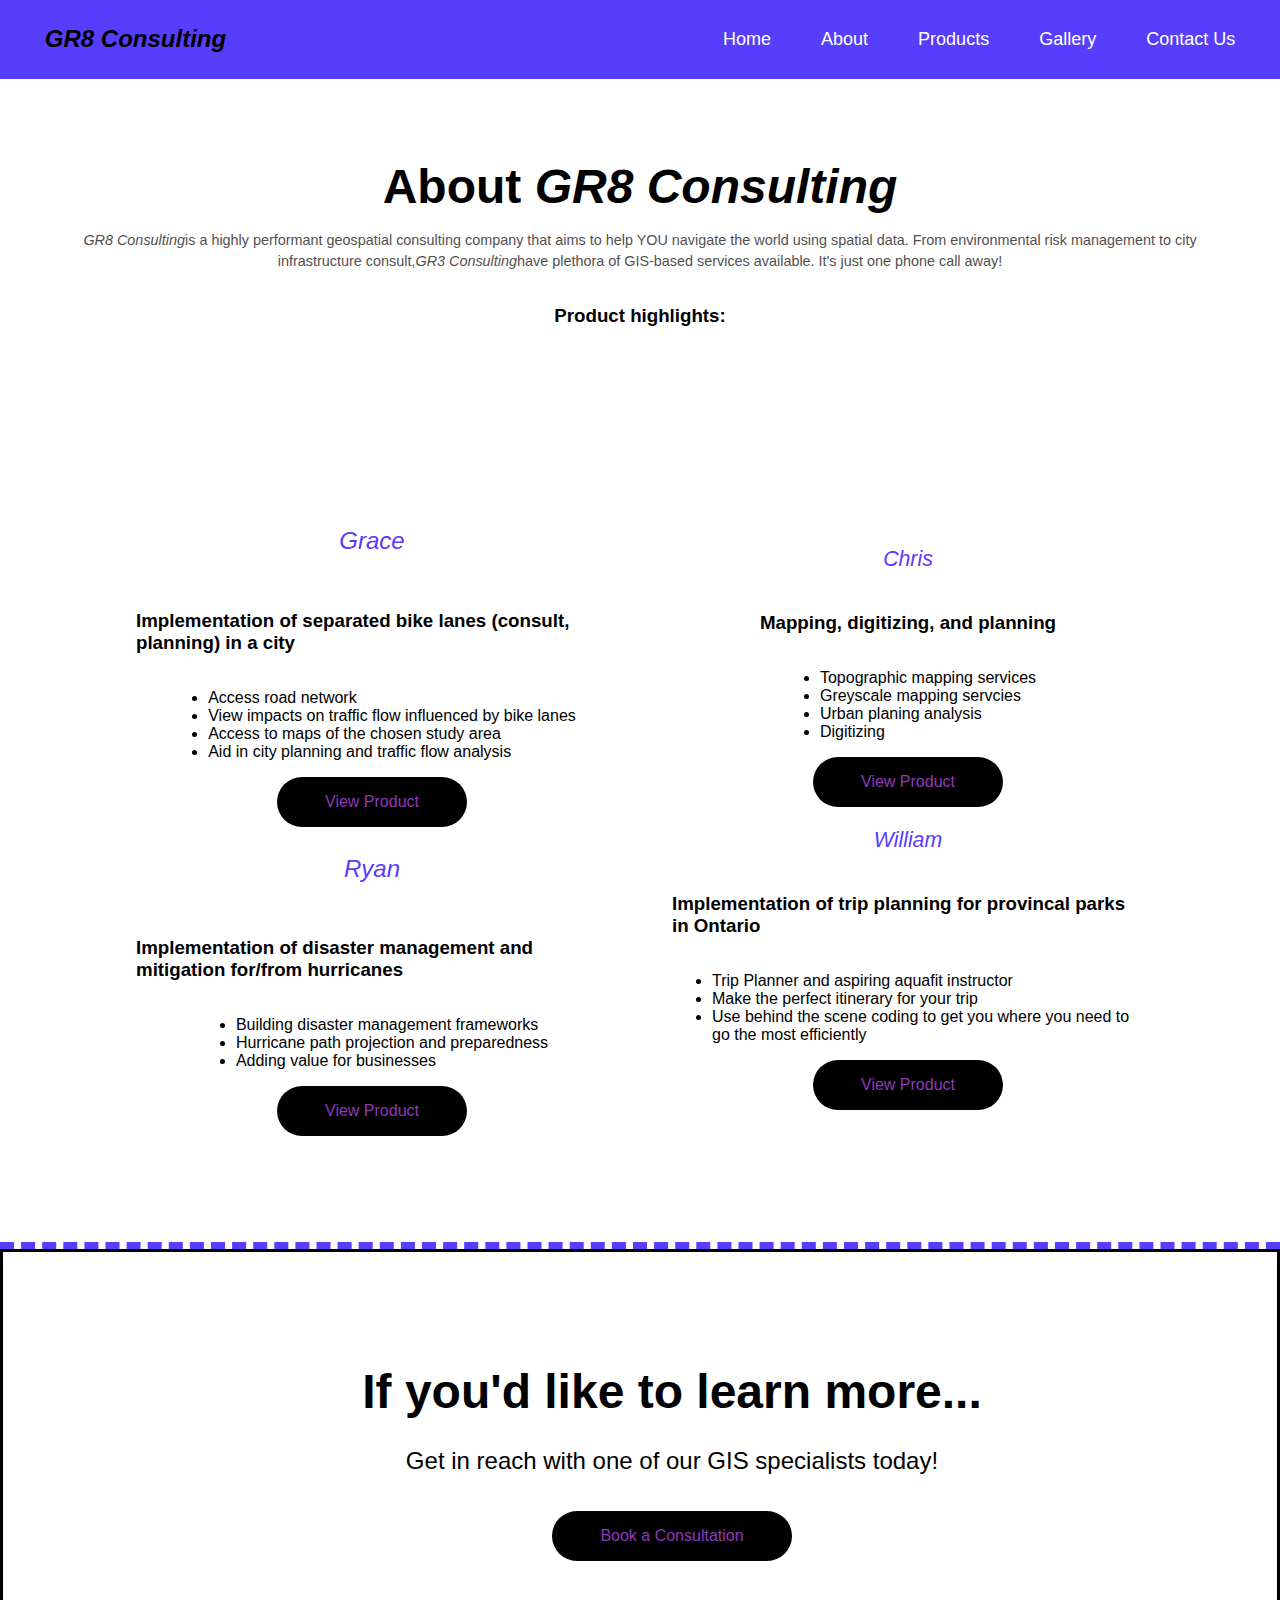
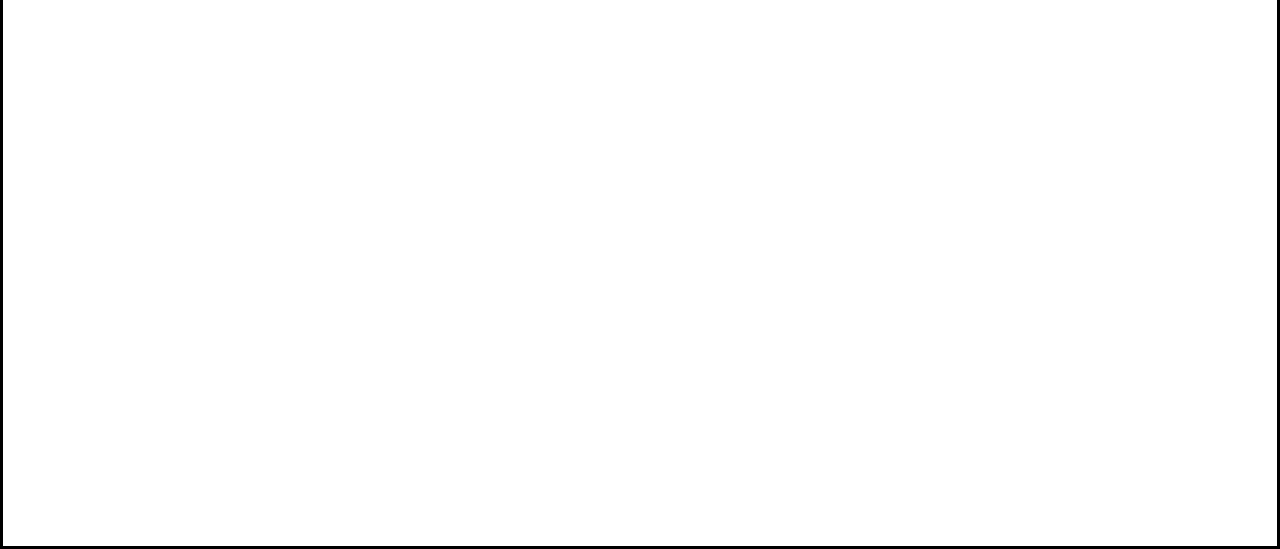
<file: aboutus.html>
<!DOCTYPE html>
<html lang="en">
<head>
    <meta name="viewport" content="width=device-width, initial-scale=1.0">
    <title> About Us</title>
    <link rel="stylesheet" href="styles.css">
</head>

<body>

     <!-- Navigation Start. Keep this consistent throughout the pages-->
     <nav class="navbar">
        <div class="logo">GR8 Consulting</div>
        <div class="nav-links">
            <input type="checkbox" id="checkbox_toggle" >
            <label for="checkbox_toggle" class="hamburger">&#9776;</label>  
        <div class="menu">
                <div class="list1"><a href="index.html">Home</a></div>
                <div class="list1"><a href="aboutus.html">About</a></div>     
                <div class="services list1">
                    <a href="#">Products</a>
                    <!-- DROPDOWN MENU -->
                    <ul class="dropdown-content">
                        <li class="list2"><a href="ChrisProduct.html">Chris</a></li>
                        <li class="list2"><a href="bikeinfrastructure.html">Grace</a></li>
                        <li class="list2"><a href="WillProduct.html">William</a></li>
                        <li class="list2"><a href="hurricanemanagement.html">Ryan</a></li>
                    </ul>
                </div>
                <div class="list1"><a href="gallery.html">Gallery</a></div>
                <div class="list1"><a href="contact.html">Contact Us</a></div>
            </div>
        </div>
      </nav>
    <!-- Navigation End. Keep this consistent throughout the pages-->

    <section class="background1">
        <div class="center">
            <h1>About <i>GR8 Consulting</i></h1>
            <p id="PLayout2">
              <i>GR8 Consulting</i>is a highly performant geospatial consulting company that aims to help YOU navigate the world using spatial data. From environmental risk management to city infrastructure consult,<i>GR3 Consulting</i>have plethora of GIS-based services available. It's just one phone call away!</p>
            <h3>Product highlights:</h3>
        </div>
        <div class="containerindex">
        <div class="column-left centergeneral">
            <p class="nameid">Grace</p>
            <h3>Implementation of separated bike lanes (consult, planning) in a city</h3>
            <ul>
                <li>Access road network</li>
                <li>View impacts on traffic flow influenced by bike lanes</li>
                <li>Access to maps of the chosen study area</li>
                <li>Aid in city planning and traffic flow analysis</li>
            </ul>
            <button onclick = "GButton()"> View Product </button>
            <p class="nameid">Ryan</p>
            <h3>Implementation of disaster management and mitigation for/from hurricanes</h3>
            <ul>
                <li>Building disaster management frameworks</li>
                <li>Hurricane path projection and preparedness</li>
                <li>Adding value for businesses</li>
            </ul>
            <button onclick="RButton()">View Product</button>
        </div>
        <div class="column-right centergeneral">
            <p class="nameid">Chris</p>
            <h3>Mapping, digitizing, and planning</h3>
            <ul>
                <li>Topographic mapping services</li>
                <li>Greyscale mapping servcies</li>
                <li>Urban planing analysis</li>
                <li>Digitizing</li>
            </ul>
            <button onclick="CButton()">View Product</button>
            <p class="nameid">William</p>
            <h3>Implementation of trip planning for provincal parks in Ontario</h3>
            <ul>
                <li>Trip Planner and aspiring aquafit instructor</li>
                <li>Make the perfect itinerary for your trip</li>
                <li>Use behind the scene coding to get you where you need to go the most efficiently</li>
            </ul>
            <button onclick="WButton()">View Product</button>
        </div>
        </div>
    </section>

     <!-- Concluding remarks and button to contact us page-->   
     <section class="background2">
        <div class="container2">
            <div class="center">
                <h1>If you'd like to learn more...</h1>
                <p>Get in reach with one of our GIS specialists today!</p>
                <button onclick="myButton()">Book a Consultation</button>
            </div>
            <!--Back to Top Button-->
            <div>
                <button onclick="topFunction()" id="myBtn" title="Go to top">Top</button>
            </div>
        </div>
      </section>
    <script src="Script.js"></script> <!-- Call in script.js for button and other functions-->
    <script>
        // Get the button:
        let mybutton = document.getElementById("myBtn");
        
        // When the user scrolls down 20px from the top of the document, show the button
        window.onscroll = function() {scrollFunction()};
        
    </script>
    </body>
  </html>
</file>
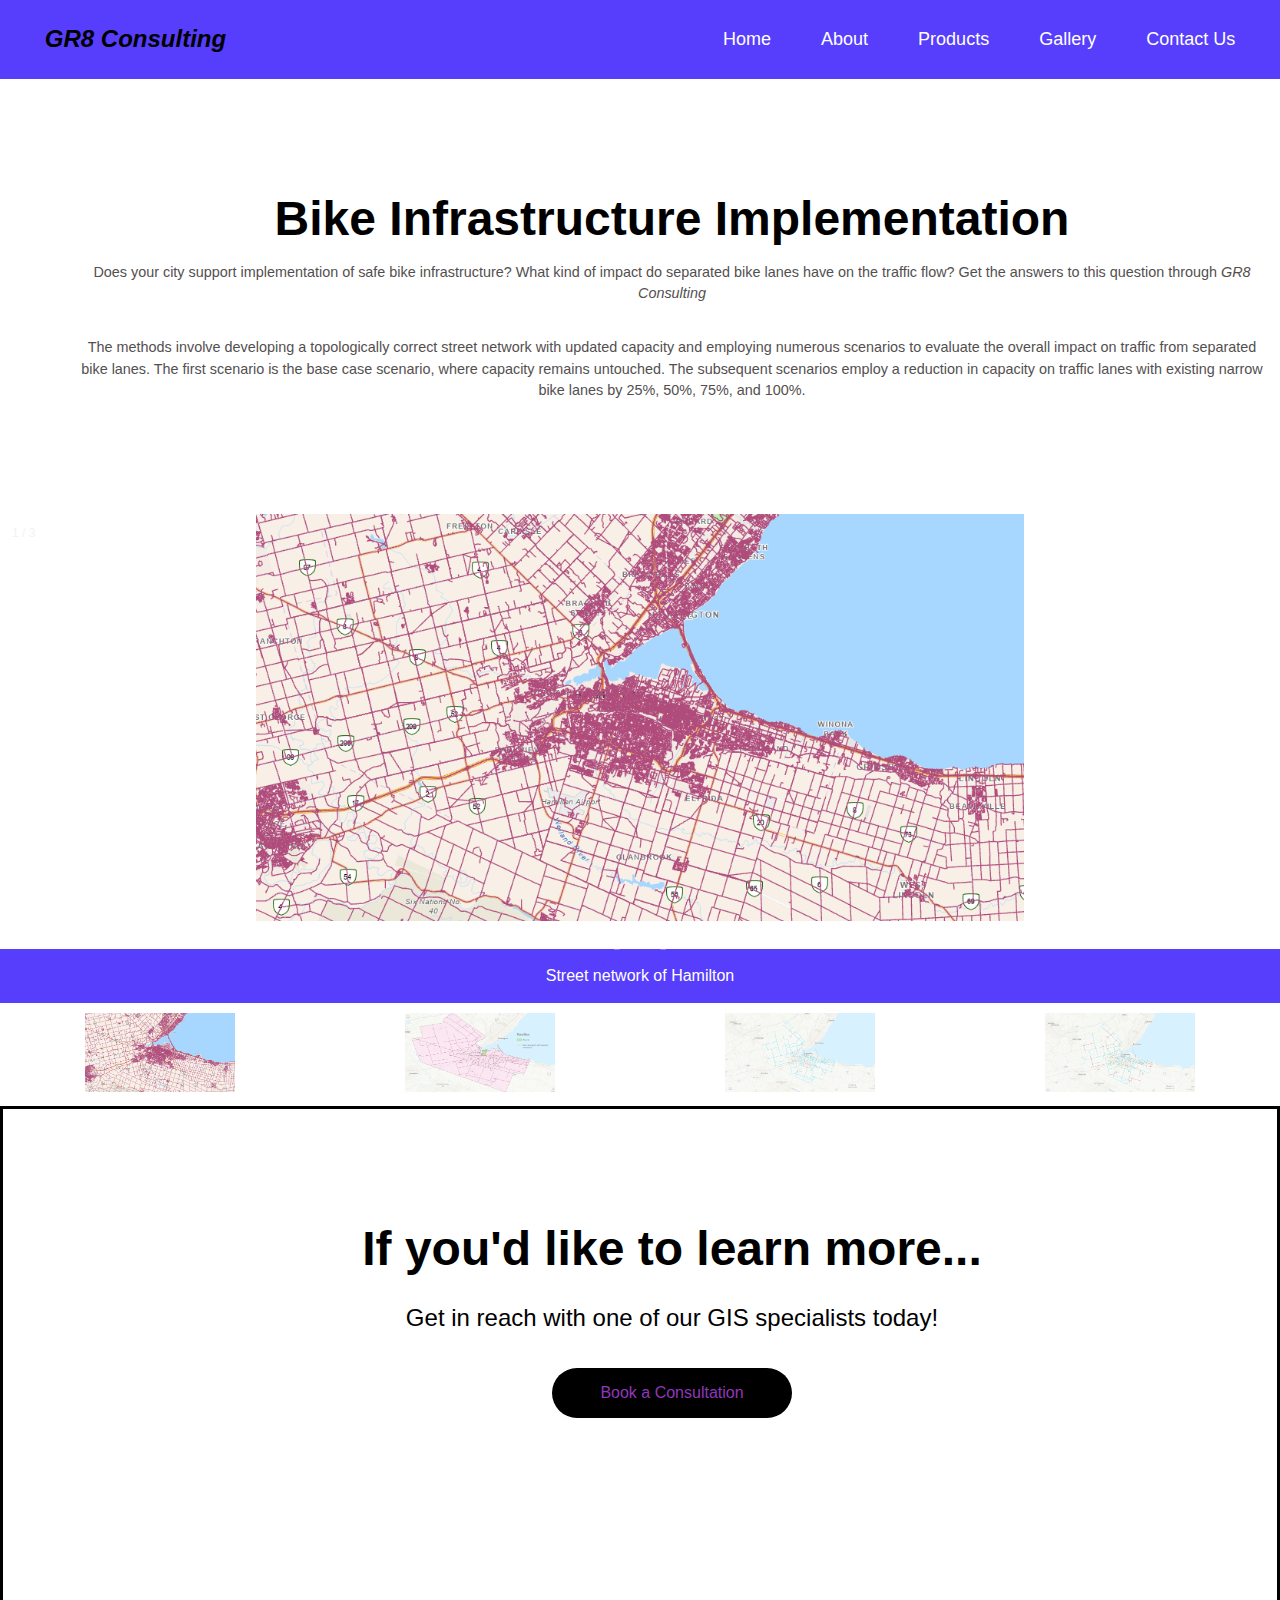
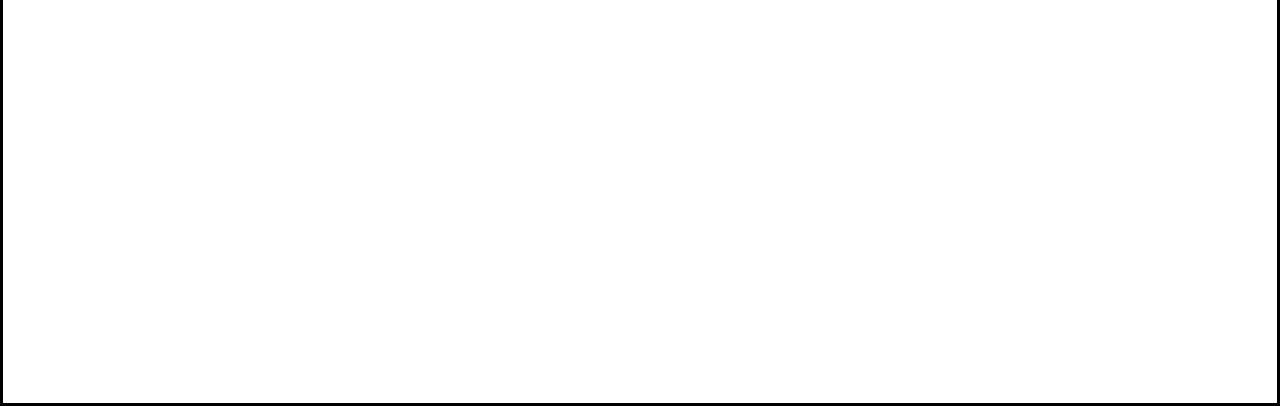
<file: bikeinfrastructure.html>
<!DOCTYPE html>
<html lang="en">
    <head>
        <meta charset="UTF-8" >
        <meta name="viewport" content="width=device-width, initial-scale=1.0" >
        <title>Bike Infrastructure</title>
        <link rel="stylesheet" href="styles.css" >
    </head>
    

    <body>

    <!-- Navigation Start. Keep this consistent throughout the pages-->
    <nav class="navbar">
      <div class="logo">GR8 Consulting</div>
          <div class="nav-links">
              <input type="checkbox" id="checkbox_toggle" >
              <label for="checkbox_toggle" class="hamburger">&#9776;</label>  
              <div class="menu">
              <div class="list1"><a href="index.html">Home</a></div>
              <div class="list1"><a href="aboutus.html">About</a></div>     
              <div class="services list1">
              <a href="#">Products</a>
              <!-- DROPDOWN MENU -->
              <ul class="dropdown-content">
                  <li class="list2"><a href="ChrisProduct.html">Chris</a></li>
                  <li class="list2"><a href="bikeinfrastructure.html">Grace</a></li>
                  <li class="list2"><a href="WillProduct.html">William</a></li>
                  <li class="list2"><a href="hurricanemanagement.html">Ryan</a></li>
              </ul>
              </div>
              <div class="list1"><a href="gallery.html">Gallery</a></div>
              <div class="list1"><a href="contact.html">Contact Us</a></div>
          </div>    
      </div>
    </nav>
  <!-- Navigation End. Keep this consistent throughout the pages-->

    <section class="background1">
          <div class="container2">
            <div class="center">
              <h1> Bike Infrastructure Implementation</h1>
              <p id="PLayout3">
                Does your city support implementation of safe bike infrastructure? What kind of impact do separated bike lanes have on the traffic flow? Get the answers to this question through <i> GR8 Consulting</i> </p>
     
              <p id="PLayout2">
                The methods involve developing a topologically correct street network with updated capacity and employing numerous scenarios to evaluate the overall impact on traffic from separated bike lanes. The first scenario is the base case scenario, where capacity remains untouched. The subsequent scenarios employ a reduction in capacity on traffic lanes with existing narrow bike lanes by 25%, 50%, 75%, and 100%.
              </p>
            </div>
          </div>
    </section>
        
      <!-- Slideshow-->

    <!-- Container for the image gallery -->
    <div class="container4">

      <!-- Full-width images with number text -->
          <div class="mySlides">
            <div class="numbertext">1 / 3</div>
            <img src="image/BikeMap1.png" alt="Bike Map 1 of Hamilton" class="image1">
          </div>
  
          <div class="mySlides">
            <div class="numbertext">2 / 3</div>
            <img src="image/BikeMap2.png" alt="Bike Map 2 of Hamilton" class="image1">
          </div>
  
          <div class="mySlides">
            <div class="numbertext">3 / 3</div>
            <img src="image/BikeMap3.png" alt="Bike Map 3 of Hamilton" class="image1">
          </div>

          <div class="mySlides">
            <div class="numbertext">3 / 4</div>
            <img src="image/BikeMap4.png" alt="Traffic flow analysis" class="image1">
          </div>
  
          <!-- Next and previous buttons -->
          <a class="prev" onclick="plusSlides(-1)">&#10094;</a>
          <a class="next" onclick="plusSlides(1)">&#10095;</a>
  
          <!-- Image text -->
          <div class="caption-container">
            <p id="caption">Generated Maps</p>
          </div>
  
          <!-- Thumbnail images -->
          <div class="row">
            <div class="column">
              <img class="demo cursor" src="image/BikeMap1.png" alt="Street network of Hamilton" onclick="currentSlide(1)">
            </div>
            <div class="column">
              <img class="demo cursor" src="image/BikeMap2.png" alt="Hamilton" onclick="currentSlide(2)">
            </div>
            <div class="column">
              <img class="demo cursor" src="image/BikeMap3.png" alt="Local bike network" onclick="currentSlide(3)">
            </div>
            <div class="column">
              <img class="demo cursor" src="image/BikeMap4.png" alt="Traffic flow analysis" onclick="currentSlide(3)">
            </div>
          </div>
    </div>

  <!-- Concluding remarks and button to contact us page-->   
    <section class="background2">
      <div class="container2">
          <div class="center">
              <h1>If you'd like to learn more...</h1>
              <p>Get in reach with one of our GIS specialists today!</p>
              <button onclick="myButton()">Book a Consultation</button>
          </div>
          <!--Back to Top Button-->
          <div>
              <button onclick="topFunction()" id="myBtn" title="Go to top">Top</button>
          </div>
      </div>
    </section>
  <script src="Script.js"> </script> <!-- Call in script.js for button and other functions-->
    
    <!-- Call in script specific for this page.-->
    <script>
    let 
    slideIndex=1; 
    showSlides(slideIndex);
    
    // Get the button:
      let mybutton = document.getElementById("myBtn");
        
    // When the user scrolls down 20px from the top of the document, show the button
      window.onscroll = function() {scrollFunction()};
        
    </script>
    </body>
    
</html>
</file>
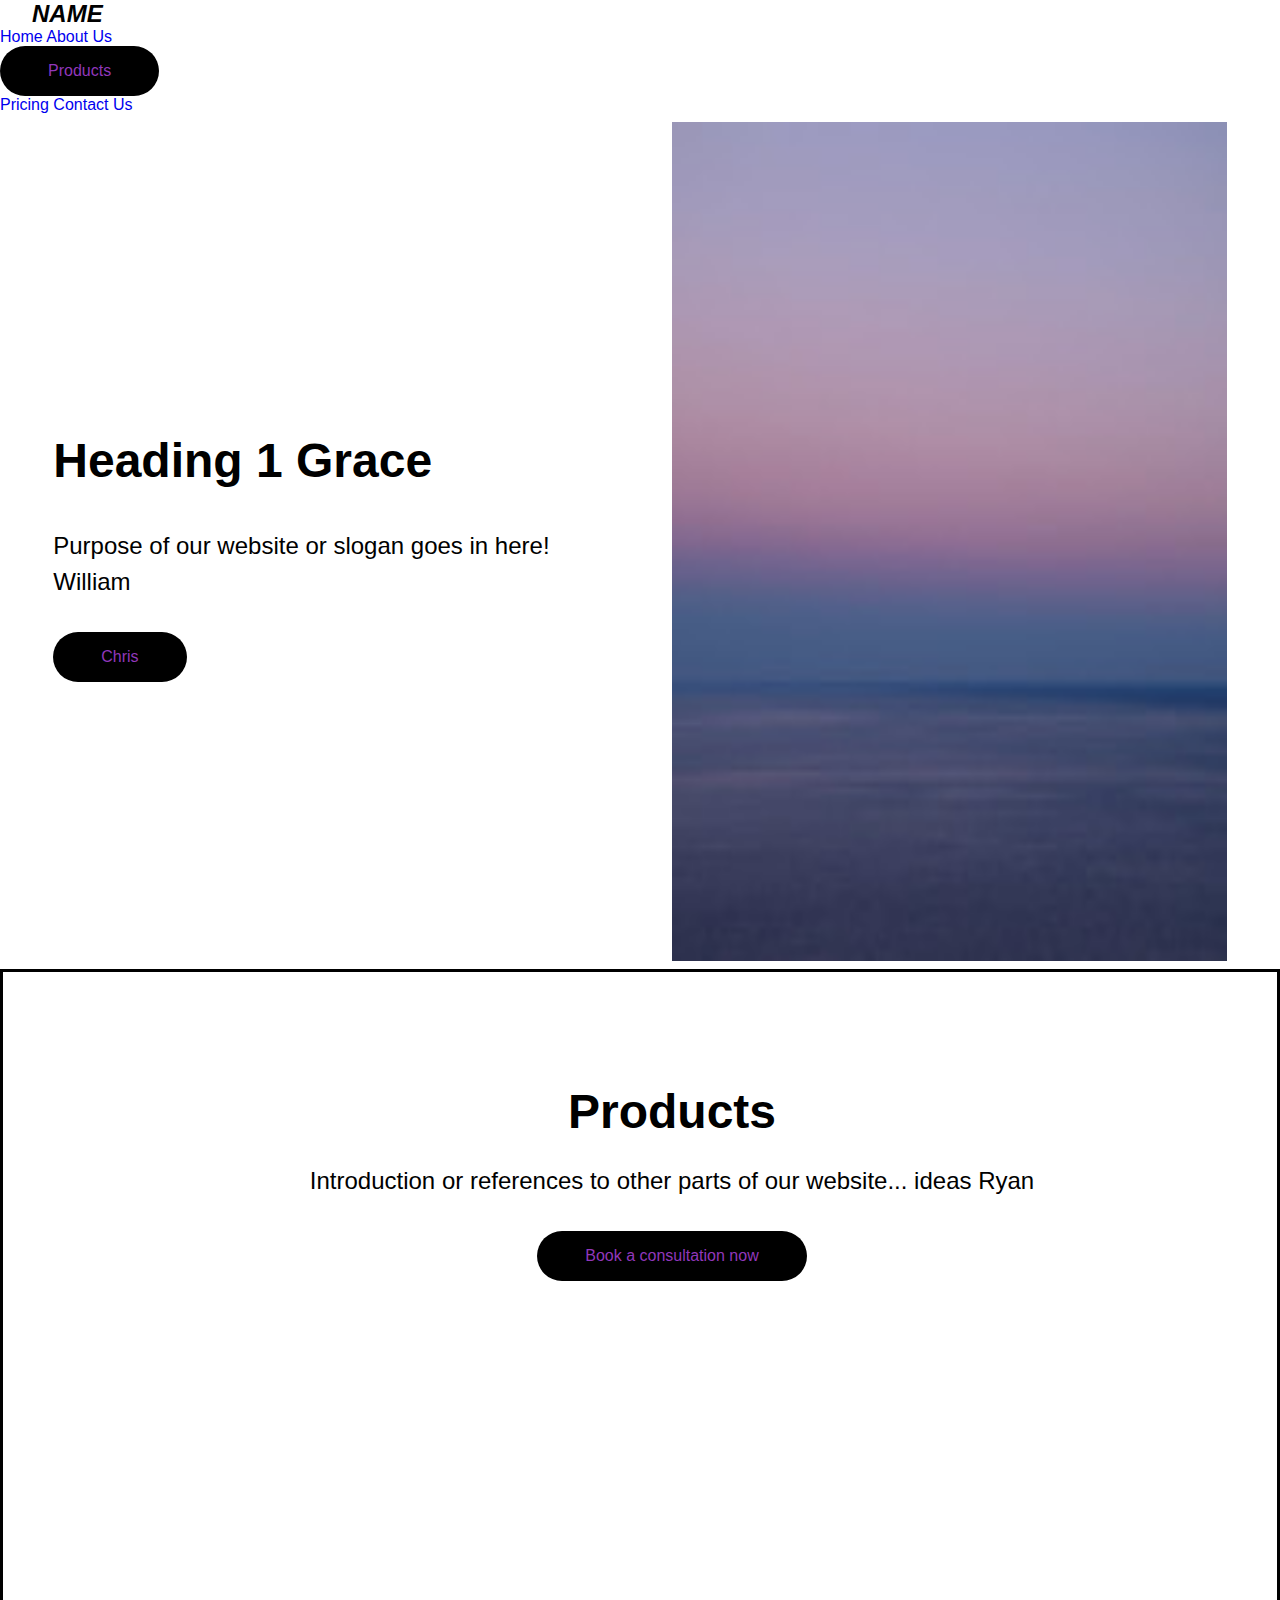
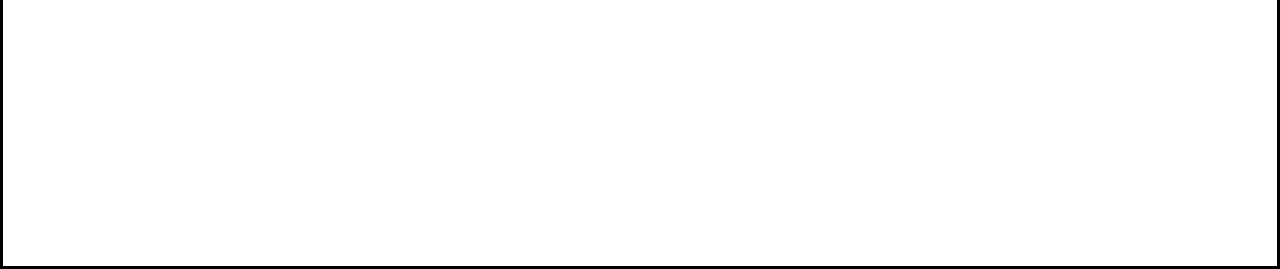
<file: ChirsProducts.html>
<!DOCTYPE html>
<html lang="en">
  <head>
    <meta charset="UTF-8" />
    <meta name="viewport" content="width=device-width, initial-scale=1.0" />
    <title>Website Title</title>
    <link rel="stylesheet" href="styles.css" />
  </head>
  <body>

    <!-- Navigation Start. Keep this consistent throughout the pages-->
    <nav>
      <div class="logo">NAME</div>
      <div class="nav-items">
        <a href="#">Home</a> 
        <a href="aboutus.html">About Us</a> 
        <div class = "dropdown">
          <button class="dropbtn"> Products </button>
          <div class = "dropdown-content">
            <a href= "#"> Chris</a>
            <a href= "#"> Grace</a>
            <a href= "#"> Ryan</a>
            <a href= "#"> William</a>
          </div>
        </div>
        <a href="pricing.html">Pricing</a> 
        <a href="contact.html">Contact Us</a>
      </div>
    </nav>
    <!-- Navigation End. Keep this consistent throughout the pages-->

    
    <section class="background1">
      <div class="container">
        <div class="column-left">
          <h1> Heading 1 Grace</h1>
          <p>
            Purpose of our website or slogan goes in here! William
          </p>
          <button>Chris</button>
        </div>
        <div class="column-right">
          <img src="image/sample.jpg" alt="sample" class="image">
        </div>
      </div>
    </section>
    <section class="background2">
        <div class = "container2">
            <div class = "center">
                <h1> Products </h1>
                <p> Introduction or references to other parts of our website... ideas Ryan</p>
                <button>Book a consultation now</button>
            </div>
        </div>
    </section>
  </body>
</html>
</body>


</html>
</file>
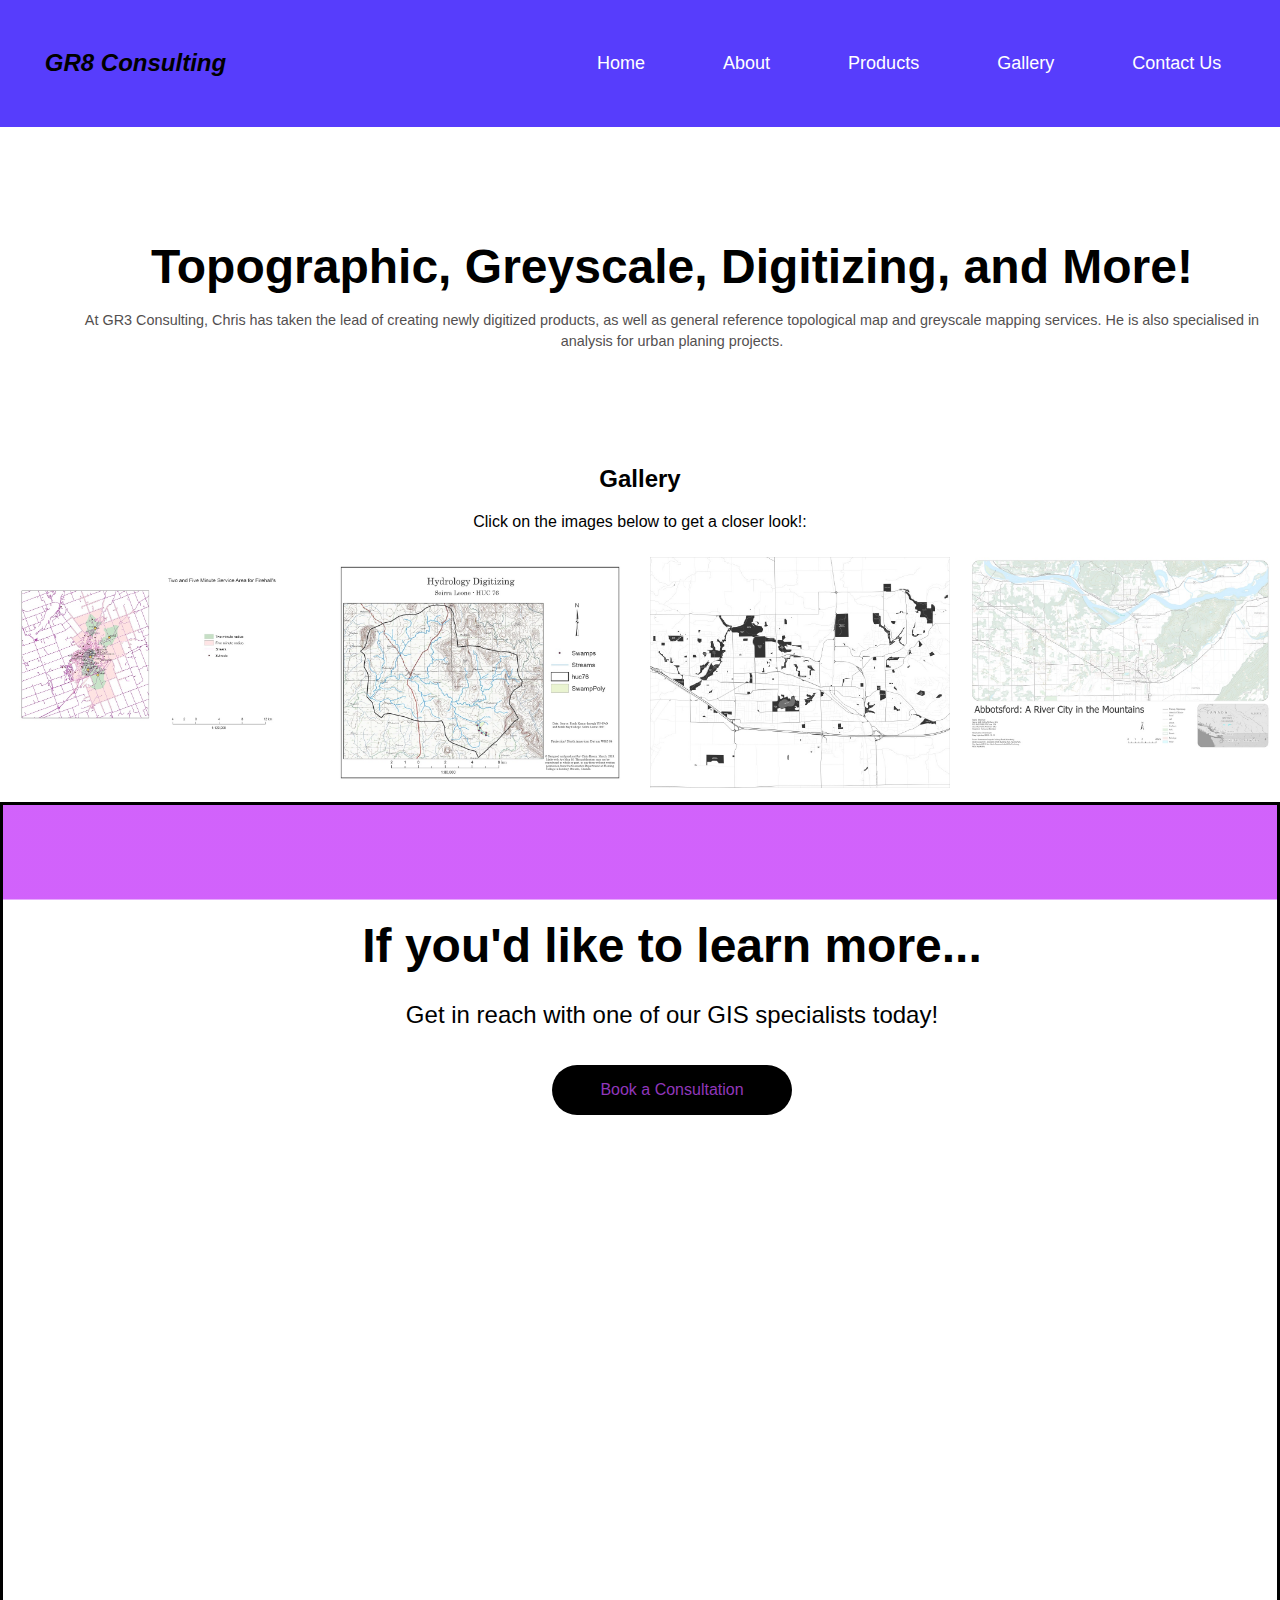
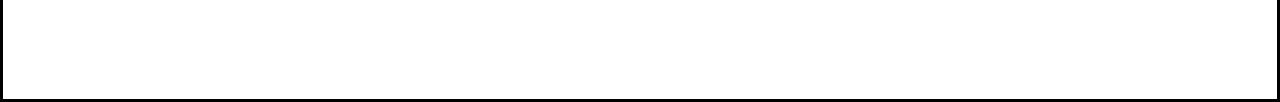
<file: ChrisProduct.html>
<!DOCTYPE html>
<html lang="en">
  <head>
    <meta charset="UTF-8" />
    <meta name="viewport" content="width=device-width, initial-scale=1.0" />
    <title>Website Title</title>
    <link rel="stylesheet" href="styles.css" />
  </head>
  <body>

<!-- Navigation Start. Keep this consistent throughout the pages-->
<nav class="navbar">
  <div class="logo">GR8 Consulting</div>
    <ul class="nav-links">
      <input type="checkbox" id="checkbox_toggle" />
      <label for="checkbox_toggle" class="hamburger">&#9776;</label>  
      <div class="menu">
        <li class="list1"><a href="index.html">Home</a></li>
        <li class="list1"><a href="aboutus.html">About</a></li>     
        <li class="services list1">
        <a href="#">Products</a>
        <!-- DROPDOWN MENU -->
        <ul class="dropdown-content">
          <li class="list2"><a href="ChrisProduct.html">Chris</a></li>
          <li class="list2"><a href="bikeinfrastructure.html">Grace</a></li>
          <li class="list2"><a href="WillProduct.html">William</a></li>
          <li class="list2"><a href="hurricanemanagement.html">Ryan</a></li>
        </ul>
        </li>
        <li class="list1"><a href="gallery.html">Gallery</a></li>
        <li class="list1"><a href="contact.html">Contact Us</a></li>
  </nav>
  <!-- Navigation End. Keep this consistent throughout the pages-->

  
    
<section class="background1">
  <div class="container2">
    <div class="center">
      <h1> Topographic, Greyscale, Digitizing, and More!</h1>
      <p id="PLayout2">
        At GR3 Consulting, Chris has taken the lead of creating newly digitized products, as well as general reference topological map and greyscale mapping services. He is also specialised in analysis for urban planing projects. 
      </p>
    </div>
  </div>
</section>

<!-- Slideshow-->

  <!-- Container for the image gallery -->
  <div class="container4">

    <div style="text-align:center">
      <h2>Gallery</h2>
      <p>Click on the images below to get a closer look!:</p>
    </div>
    
   

    <!-- The four columns -->
    <div class="row">
      <div class="column25">
        <img src="image/ServiceArea1000.jpg" alt="Service Area" class="imageproductchris" onclick="TabGallery(this);">
      </div>
      <div class="column25">
        <img src="image/cbroomhuc76_1000.jpg" alt="Digitizing" class="imageproductchris" onclick="TabGallery(this);">
      </div>
      <div class="column25">
        <img src="image/ChrisMapGrey1000.jpg" alt="Greyscale" class="imageproductchris" onclick="TabGallery(this);">
      </div>
      <div class="column25">
        <img src="image/ChrisMapTopo1000.jpg" alt="Topographic" class="imageproductchris" onclick="TabGallery(this);">
      </div>
    </div>

    <div class="containerrelative">
      <span onclick="this.parentElement.style.display='none'" class="closebtn">&times;</span>
      <img id="expandedImg" style="width:100%">
      <div id="imgtext"></div>
    </div>
    
   
    </section>
  
      </body>
      <script src="Script.js"></script> <!-- Call in script.js for button and other functions-->
  </html>


    <!-- Concluding remarks and button to contact us page-->   
    <section class="background2">
      <div class="container2">
          <div class="center">
              <h1>If you'd like to learn more...</h1>
              <p>Get in reach with one of our GIS specialists today!</p>
              <button onclick = "myButton()">Book a Consultation</button>
          </div>
          <!--Back to Top Button-->
          <div>
              <button onclick="topFunction()" id="myBtn" title="Go to top">Top</button>
          </div>
      </div>
    </section>

  </body>
  <script src="Script.js"></script> <!-- Call in script.js for button and other functions-->
  <script>
    // Get the button:
      let mybutton = document.getElementById("myBtn");
      
      // When the user scrolls down 20px from the top of the document, show the button
      window.onscroll = function() {scrollFunction()};
      
    </script>
</html>
</file>
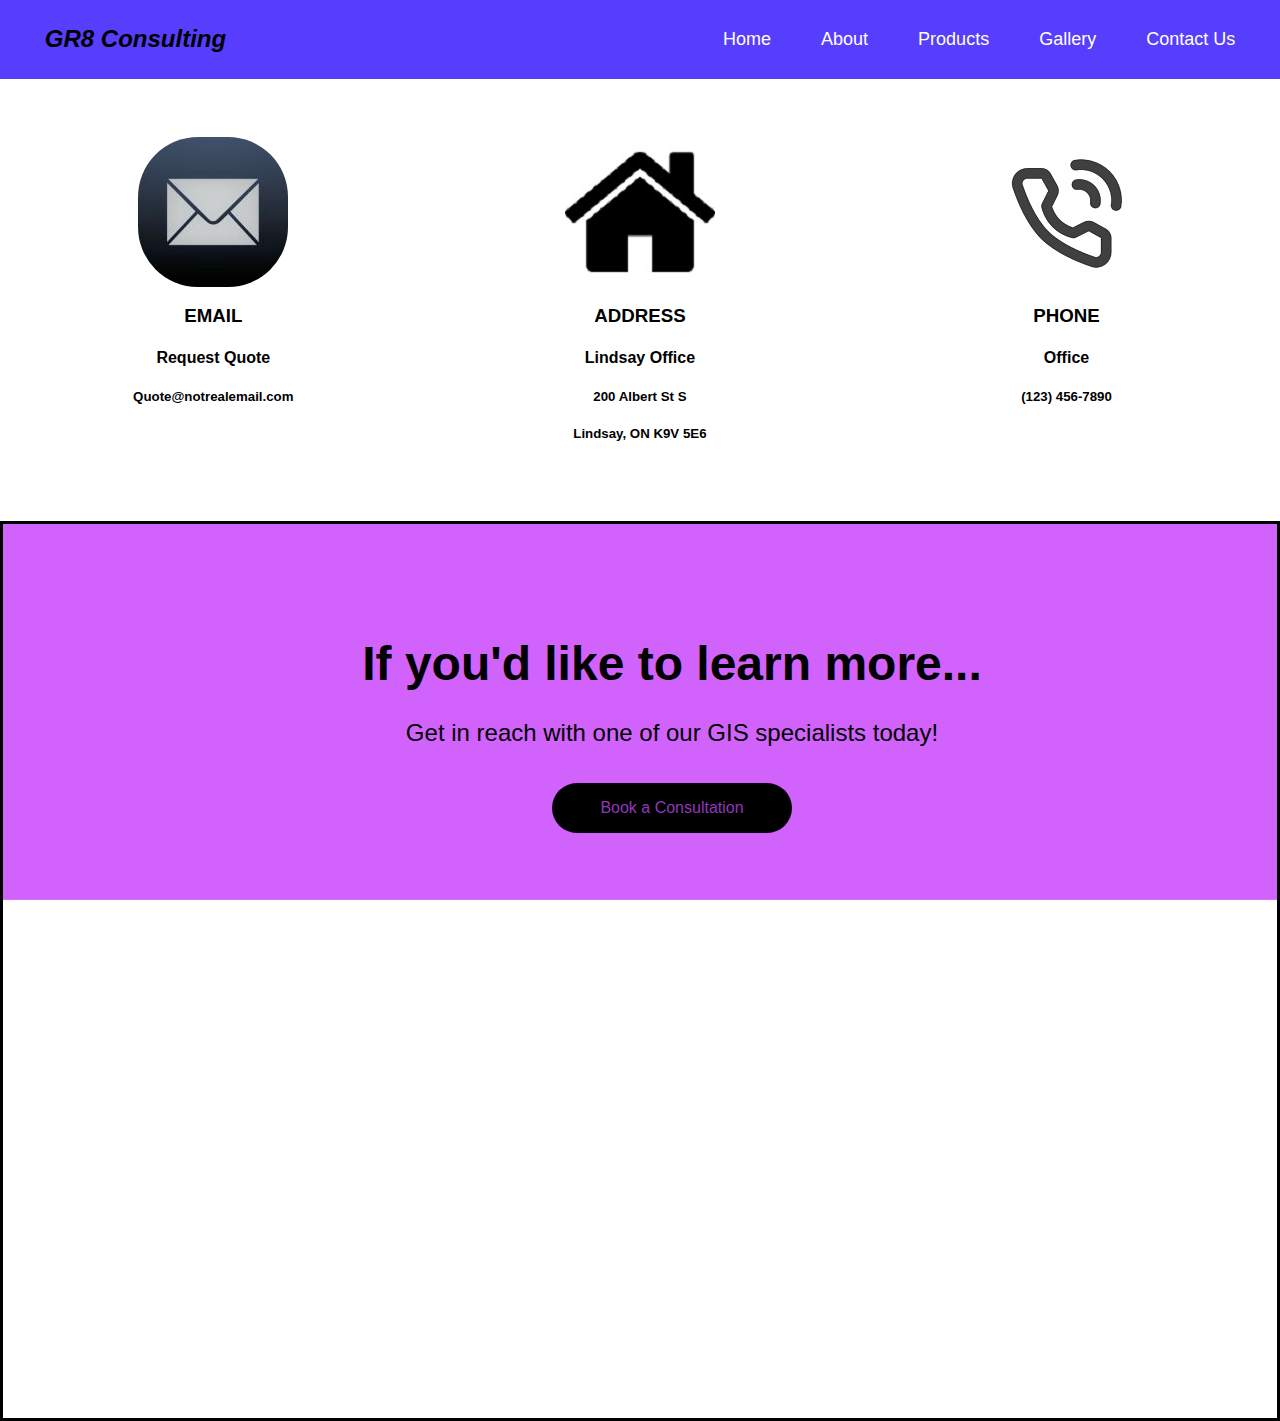
<file: contact.html>
<!DOCTYPE html>
<html lang="en">
  <head>

    <meta charset="UTF-8">
    <!--Internet Explorer compatible-->
    <meta http-equiv="X-UA-Compatible" content="IE=edge">
    <!--Mobile Metas-->
    <meta name="viewport" content="width=device-width, initial-scale=1, shrink-to-fit=no">
    <!--Site Metas-->
    <title>GR8 Consulting / Home Page</title>
    <link rel="stylesheet" href="styles.css">
  
  </head>

  <body>

    <!--Navigation Start. Keep this consistent throughout the pages-->
    <nav class="navbar">
      <div class="logo">GR8 Consulting</div>
          <div class="nav-links">
              <input type="checkbox" id="checkbox_toggle" >
              <label for="checkbox_toggle" class="hamburger">&#9776;</label>  
              <div class="menu">
              <div class="list1"><a href="index.html">Home</a></div>
              <div class="list1"><a href="aboutus.html">About</a></div>     
              <div class="services list1">
              <a href="#">Products</a>
              <!--DROPDOWN MENU -->
              <ul class="dropdown-content">
                  <li class="list2"><a href="ChrisProduct.html">Chris</a></li>
                  <li class="list2"><a href="bikeinfrastructure.html">Grace</a></li>
                  <li class="list2"><a href="WillProduct.html">William</a></li>
                  <li class="list2"><a href="hurricanemanagement.html">Ryan</a></li>
              </ul>
              </div>
              <div class="list1"><a href="gallery.html">Gallery</a></div>
              <div class="list1"><a href="contact.html">Contact Us</a></div>
          </div>    
      </div>
    </nav>
    <!--Navigation End. Keep this consistent throughout the pages-->


    
    <section class="background1">
        <div class="rowcontact">
            <div class="column33">
                <div class="center">
                    <!-- Image Credit: David, CC BY-SA 4.0 <https://creativecommons.org/licenses/by-sa/4.0>, via Wikimedia Commons-->
                    <img src="image/mail150.jpg" alt="Email" class="imageround">
                    <h3>EMAIL</h3>
                    <h4>Request Quote</h4>
                    <h5>Quote@notrealemail.com</h5>   
                </div>
            </div>
            <div class="column33" >
                <div class="center">
                    <!--Image Credit: Dave Gandy, CC BY 3.0 <https://creativecommons.org/licenses/by/3.0>, via Wikimedia Commons-->
                    <img src="image/house150.jpg" alt="Address" class="imageround">
                    <h3>ADDRESS</h3>
                    <h4>Lindsay Office</h4>
                    <h5>200 Albert St S</h5>   
                    <h5>Lindsay, ON K9V 5E6</h5>
                </div>
             </div>
            <div class="column33">
                <div class="center">
                    <!--Image Credit: Manbarizza, CC BY-SA 4.0 <https://creativecommons.org/licenses/by-sa/4.0>, via Wikimedia Commons-->
                    <img src="image/phone150.jpg" alt="phone number" class="imageround">
                    <h3>PHONE</h3>
                    <h4>Office</h4>
                    <h5>(123) 456-7890</h5>   
                </div>
            </div>
        </div>
    </section>

 
    
    <!--Concluding remarks and button to contact us page-->   
    <section class="background2">
      <div class="container2">
          <div class="center">
              <h1>If you'd like to learn more...</h1>
              <p>Get in reach with one of our GIS specialists today!</p>
              <button onclick="myButton()">Book a Consultation</button>
          </div>
      </div>
      </section>
    <script src="Script.js"></script> <!--Call in script.js for button and other functions-->
    
  </body>

</html>
</file>
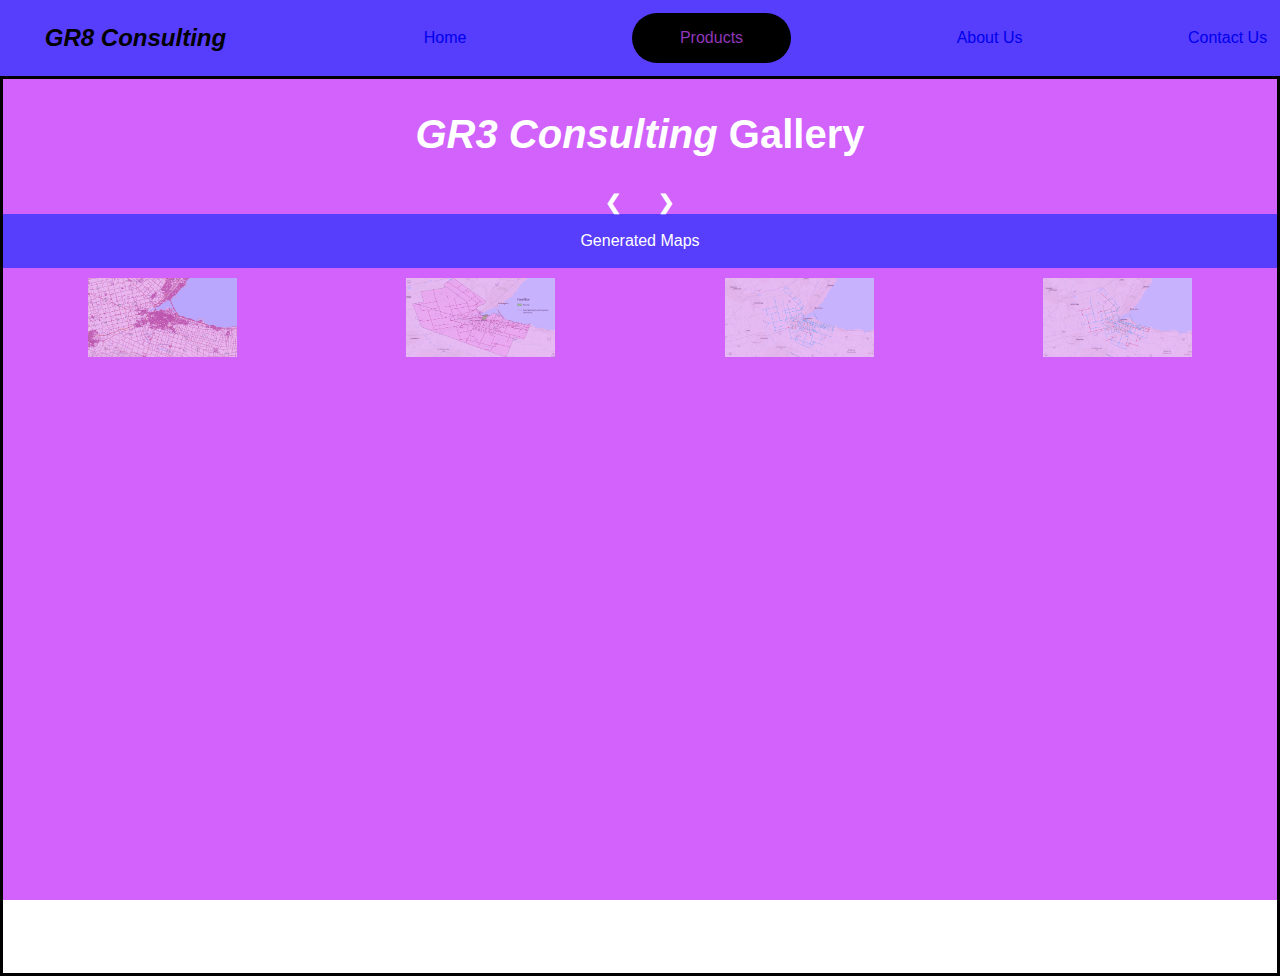
<file: Gallery.html>
<!DOCTYPE html>
<html lang="en">
    <head>
        <meta charset="UTF-8" />
        <meta name="viewport" content="width=device-width, initial-scale=1.0" />
        <title>Gallery</title>
        <link rel="stylesheet" href="styles.css" />
    </head>
  
  <body>
    <!-- Navigation Start. Keep this consistent throughout the pages-->
    <div class="navbar">
      <div class="logo">GR8 Consulting</div>
      <a href="index.html" class = "dropbtn">Home</a>
      <div class="dropdown" id="minimargin"> <!--minimargin id to give some space next to products without messing with flexbox-->
        <button class="dropbtn">Products
        </button>
        <div class="dropdown-content">
          <a href= "ChrisProduct.html"> Chris</a>
          <a href= "bikeinfrastructure.html"> Grace</a>
          <a href= "hurricanemanagement.html"> Ryan</a>
          <a href= "WillProduct.html">William</a>
        </div>
      </div>
      <a href="aboutus.html" class = "dropbtn">About Us</a>
      <a href="contact.html" class = "dropbtn">Contact Us</a>
    </div>
    <!-- Navigation End. Keep this consistent throughout the pages-->

    <section class="background2">

      <h2 id="HLayout1">
        <i> GR3 Consulting </i> Gallery
      </h2>

      <!-- Slideshow-->

    <!-- Container for the image gallery -->
    <div class="container4">

      <!-- Full-width images with number text -->
          <div class="mySlides">
            <div class="numbertext">1 / 3</div>
            <img src="image/BikeMap1.png" alt="Bike Map 1 of Hamilton" class="image1">
          </div>
  
          <div class="mySlides">
            <div class="numbertext">2 / 3</div>
            <img src="image/BikeMap2.png" alt="Bike Map 2 of Hamilton" class="image1">
          </div>
  
          <div class="mySlides">
            <div class="numbertext">3 / 3</div>
            <img src="image/BikeMap3.png" alt="Bike Map 3 of Hamilton" class="image1">
          </div>

          <div class="mySlides">
            <div class="numbertext">3 / 3</div>
            <img src="image/BikeMap4.png" alt="Traffic flow analysis" class="image1">
          </div>
  
          <!-- Next and previous buttons -->
          <a class="prev" onclick="plusSlides(-1)">&#10094;</a>
          <a class="next" onclick="plusSlides(1)">&#10095;</a>
  
          <!-- Image text -->
          <div class="caption-container">
            <p id="caption">Generated Maps</p>
          </div>
  
          <!-- Thumbnail images -->
          <div class="row">
            <div class="column">
              <img class="demo cursor" src="image/BikeMap1.png" alt="Street network of Hamilton" onclick="currentSlide(1)">
            </div>
            <div class="column">
              <img class="demo cursor" src="image/BikeMap2.png" alt="Hamilton" onclick="currentSlide(2)">
            </div>
            <div class="column">
              <img class="demo cursor" src="image/BikeMap3.png" alt="Local bike network" onclick="currentSlide(3)">
            </div>
            <div class="column">
              <img class="demo cursor" src="image/BikeMap4.png" alt="Traffic flow analysis" onclick="currentSlide(3)">
            </div>
          </div>
    </div>

    </section>
  </body>
  
  <script src="Script.js"></script> <!-- Call in script.js for button and other functions-->
</html>
</file>
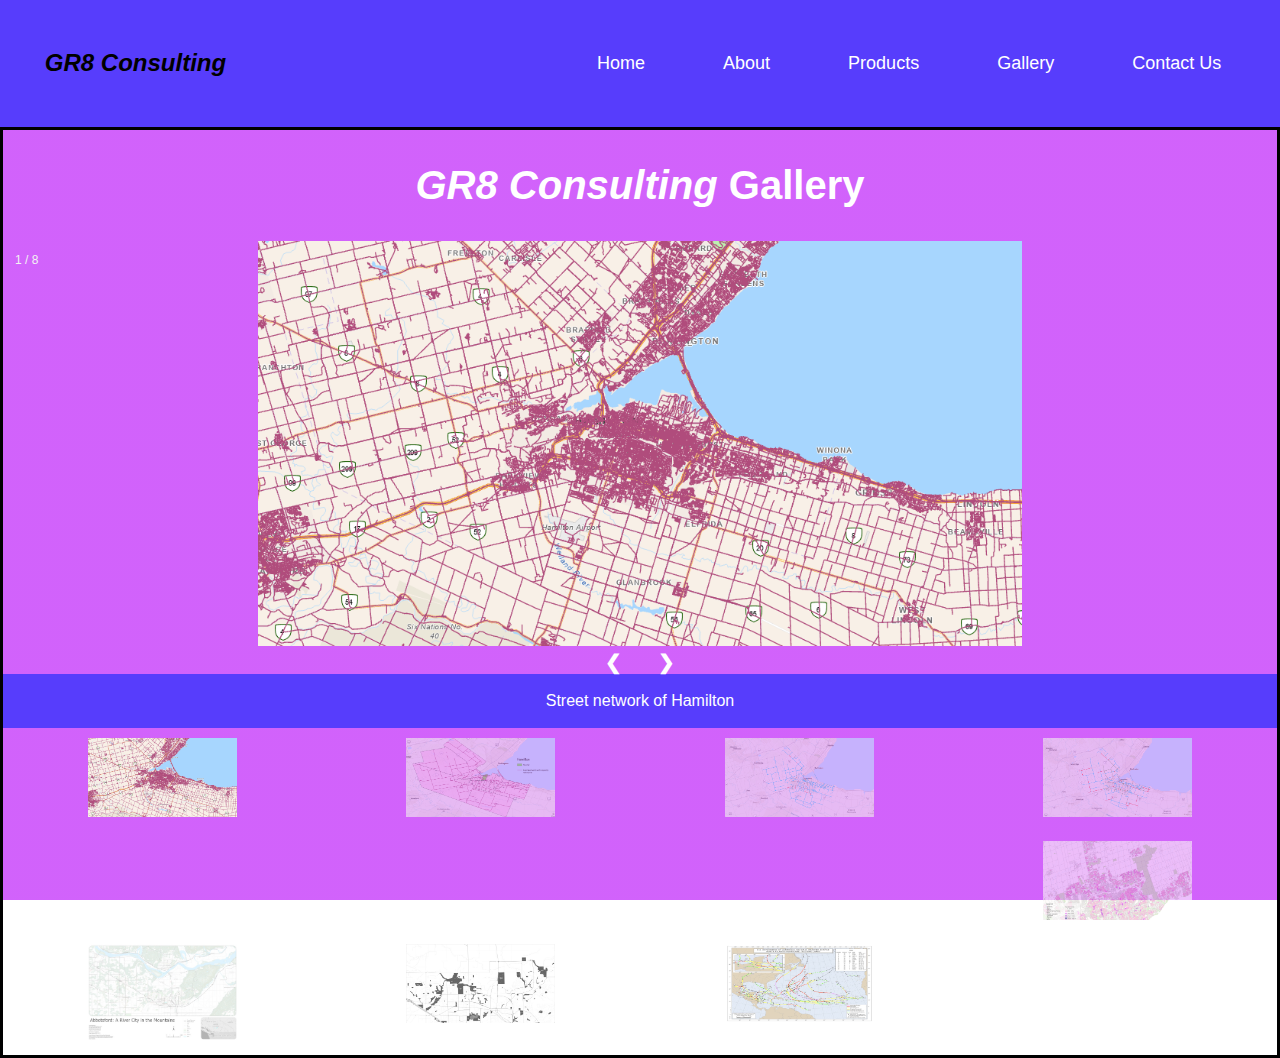
<file: gallery.html>
<!DOCTYPE html>
<html lang="en">
    <head>
        <meta charset="UTF-8"/>
        <meta name="viewport" content="width=device-width, initial-scale=1.0"/>
        <title>Gallery</title>
        <link rel="stylesheet" href="styles.css"/>
    </head>
  
  <body>
    <!-- Navigation Start. Keep this consistent throughout the pages-->
    <nav class="navbar">
      <div class="logo">GR8 Consulting</div>
        <ul class="nav-links">
          <input type="checkbox" id="checkbox_toggle"/>
          <label for="checkbox_toggle" class="hamburger">&#9776;</label>  
          <div class="menu">
            <li class="list1"><a href="index.html">Home</a></li>
            <li class="list1"><a href="aboutus.html">About</a></li>     
            <li class="services list1">
            <a href="#">Products</a>
            <!-- DROPDOWN MENU -->
            <ul class="dropdown-content">
              <li class="list2"><a href="ChrisProduct.html">Chris</a></li>
              <li class="list2"><a href="bikeinfrastructure.html">Grace</a></li>
              <li class="list2"><a href="WillProduct.html">William</a></li>
              <li class="list2"><a href="hurricanemanagement.html">Ryan</a></li>
            </ul>
            </li>
            <li class="list1"><a href="gallery.html">Gallery</a></li>
            <li class="list1"><a href="contact.html">Contact Us</a></li>
      </nav>
      <!-- Navigation End. Keep this consistent throughout the pages-->

    <section class="background2">

      <h2 id="HLayout1">
        <i> GR8 Consulting </i> Gallery
      </h2>

      <!-- Slideshow-->

    <!-- Container for the image gallery -->
    <div class="container4">

      <!-- Full-width images with number text -->
          <div class="mySlides">
            <div class="numbertext">1 / 8</div>
            <img src="image/BikeMap1.png" alt="Bike Map 1 of Hamilton" class="image1">
          </div>
  
          <div class="mySlides">
            <div class="numbertext">2 / 8</div>
            <img src="image/BikeMap2.png" alt="Bike Map 2 of Hamilton" class="image1">
          </div>
  
          <div class="mySlides">
            <div class="numbertext">3 / 8</div>
            <img src="image/BikeMap3.png" alt="Bike Map 3 of Hamilton" class="image1">
          </div>

          <div class="mySlides">
            <div class="numbertext">4 / 8</div>
            <img src="image/BikeMap4.png" alt="Traffic flow analysis" class="image1">
          </div>

          <div class="mySlides">
            <div class="numbertext">5 / 8</div>
            <img src="image/GTHA1.png" alt="GTHA population density" class="image1">
          </div>

          <div class="mySlides">
            <div class="numbertext">6 / 8</div>
            <img src="image/ChrisMapTopo.jpg" alt="Topographic Map" class="image1">
          </div>

          <div class="mySlides">
            <div class="numbertext">7 / 8</div>
            <img src="image/ChirsMapGrey.jpg" alt="Greyscale Map" class="image1">
          </div>

          <div class="mySlides">
            <div class="numbertext">8 / 8</div>
            <img src="image/hurricanepathing1.jpg" alt="Hurricane Pathing" class="image1">
          </div>

  
          <!-- Next and previous buttons -->
          <a class="prev" onclick="plusSlides(-1)">&#10094;</a>
          <a class="next" onclick="plusSlides(1)">&#10095;</a>
  
          <!-- Image text -->
          <div class="caption-container">
            <p id="caption">Generated Maps</p>
          </div>
          
  
          <!-- Thumbnail images -->
          <div class="row">
            <div class="column">
              <img class="demo cursor" src="image/BikeMap1.png" alt="Street network of Hamilton" onclick="currentSlide(1)">
            </div>
            <div class="column">
              <img class="demo cursor" src="image/BikeMap2.png" alt="Hamilton" onclick="currentSlide(2)">
            </div>
            <div class="column">
              <img class="demo cursor" src="image/BikeMap3.png" alt="Local bike network" onclick="currentSlide(3)">
            </div>
            <div class="column">
              <img class="demo cursor" src="image/BikeMap4.png" alt="Traffic flow analysis" onclick="currentSlide(4)">
            </div>
            <div class="column">
              <img class="demo cursor" src="image/GTHA1.png" alt="GTHA Population Density" onclick="currentSlide(5)">
            </div>
            <div class="column">
              <img class="demo cursor" src="image/ChrisMapTopo.jpg" alt="Topographic Map" onclick="currentSlide(6)">
            </div>
            <div class="column">
              <img class="demo cursor" src="image/ChirsMapGrey.jpg" alt="Greyscale Map" onclick="currentSlide(7)">
            </div>
            <div class="column">
              <img class="demo cursor" src="image/hurricanepathing1.jpg" alt="Hurricane Pathing" onclick="currentSlide(8)">
            </div>
          </div>
    </div>

    </section>

    <script src="Script.js"></script> <!-- Call in script.js for button and other functions--> 
  
    <!-- Call in script specific for this page.-->
    <script>
      let 
      slideIndex=1; 
      showSlides(slideIndex);
    </script>
    
  </body>

</html>
</file>
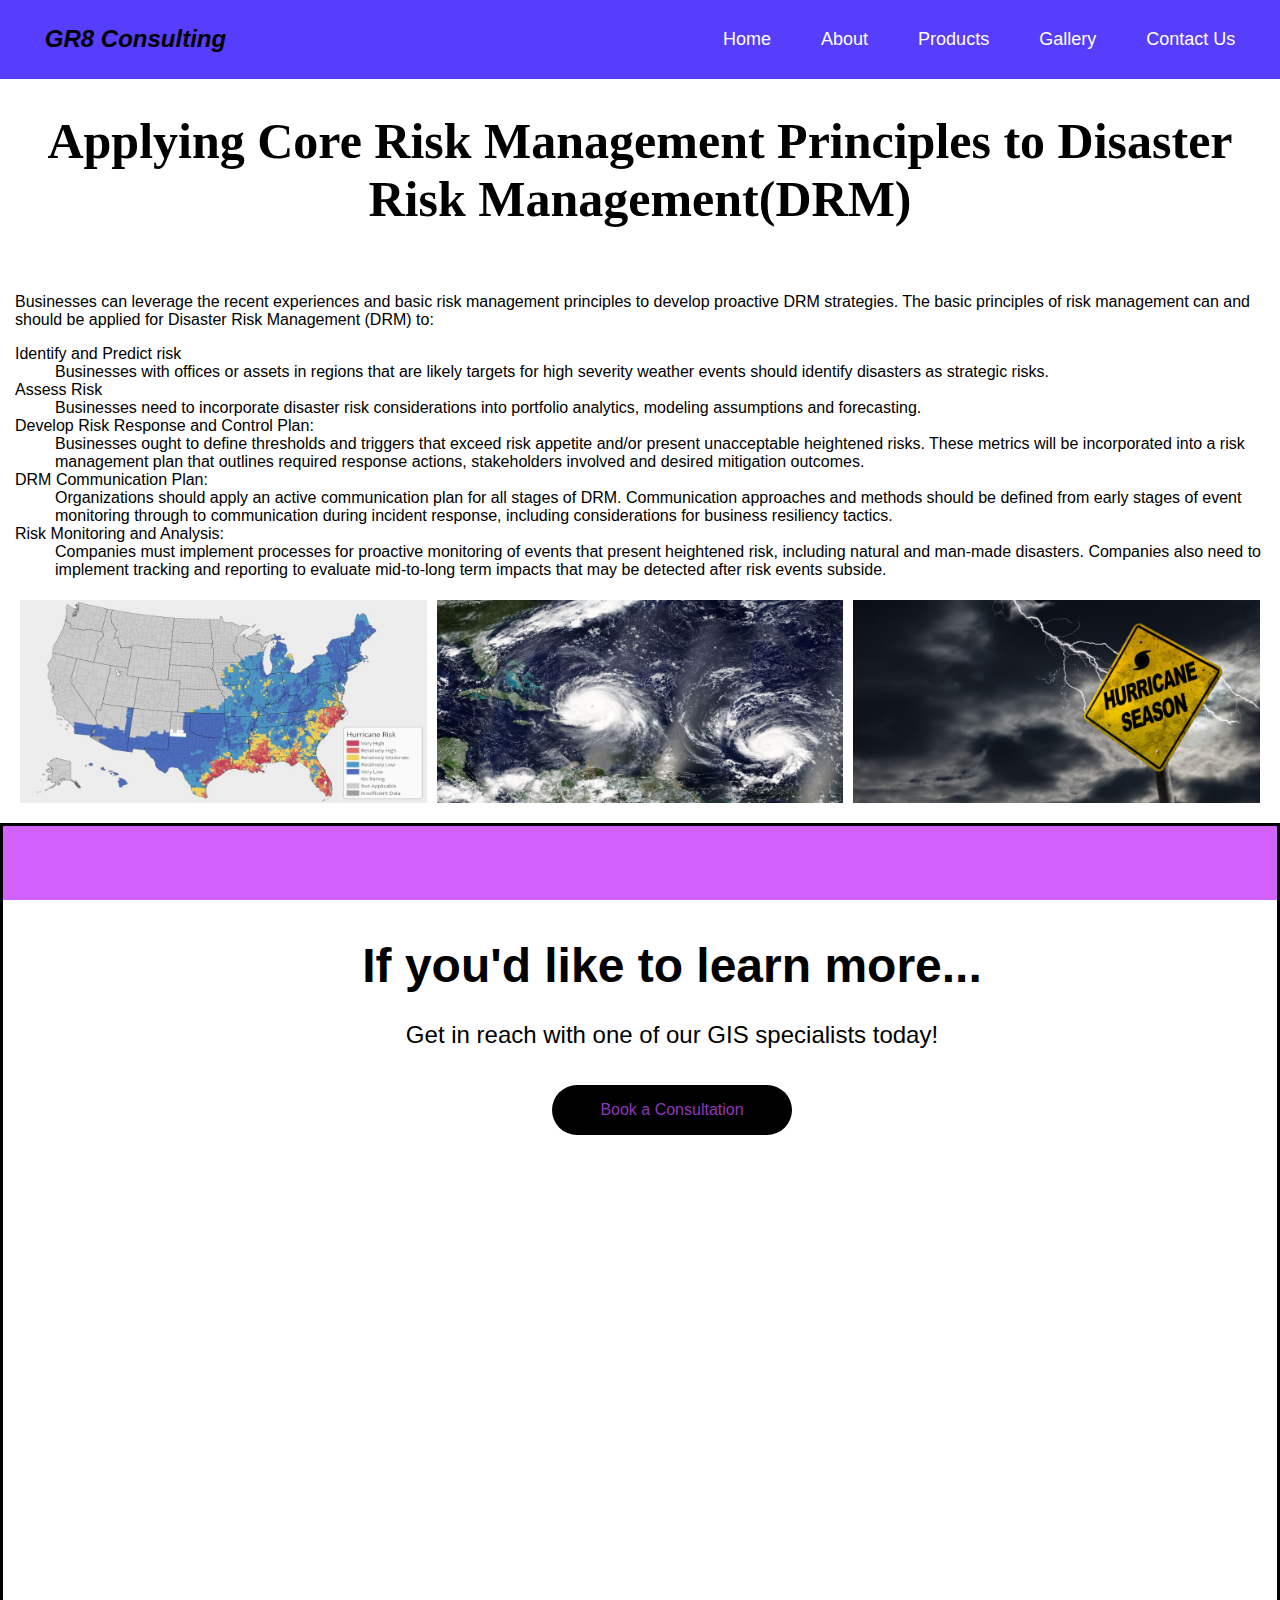
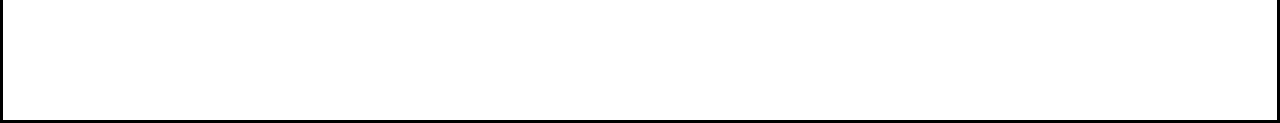
<file: hurricanemanagement.html>
<!DOCTYPE html>
<html lang="en">
  <head>

    <meta charset="UTF-8">
    <!--Internet Explorer compatible-->
    <meta http-equiv="X-UA-Compatible" content="IE=edge">
    <!--Mobile Metas-->
    <meta name="viewport" content="width=device-width, initial-scale=1, shrink-to-fit=no">
    <!--Site Metas-->
    <title>GR8 Consulting / Home Page</title>
    <link rel="stylesheet" href="styles.css">
  
  </head>

  <body>

    <!--Navigation Start. Keep this consistent throughout the pages-->
    <nav class="navbar">
      <div class="logo">GR8 Consulting</div>
          <div class="nav-links">
              <input type="checkbox" id="checkbox_toggle" >
              <label for="checkbox_toggle" class="hamburger">&#9776;</label>  
              <div class="menu">
              <div class="list1"><a href="index.html">Home</a></div>
              <div class="list1"><a href="aboutus.html">About</a></div>     
              <div class="services list1">
              <a href="#">Products</a>
              <!--DROPDOWN MENU -->
              <ul class="dropdown-content">
                  <li class="list2"><a href="ChrisProduct.html">Chris</a></li>
                  <li class="list2"><a href="bikeinfrastructure.html">Grace</a></li>
                  <li class="list2"><a href="WillProduct.html">William</a></li>
                  <li class="list2"><a href="hurricanemanagement.html">Ryan</a></li>
              </ul>
              </div>
              <div class="list1"><a href="gallery.html">Gallery</a></div>
              <div class="list1"><a href="contact.html">Contact Us</a></div>
          </div>    
      </div>
    </nav>
    <!--Navigation End. Keep this consistent throughout the pages-->

    <section class="background1">
      <header>
        <h1 class="header3"> Applying Core Risk Management Principles to Disaster Risk Management(DRM)</h1>
      </header>

      <div class="container31">
        <div>
          <p> Businesses can leverage the recent experiences and basic risk management principles to develop proactive DRM strategies. The basic principles of 
            risk management can and should be applied for Disaster Risk Management (DRM) to:</p>
          <dl>
            <dt>Identify and Predict risk</dt>
              <dd>Businesses with offices or assets in regions that are likely targets for high severity weather events should identify disasters as strategic 
                  risks.</dd>
            <dt>Assess Risk</dt>
              <dd>Businesses need to incorporate disaster risk considerations into portfolio analytics, modeling assumptions and forecasting.</dd>
            <dt>Develop Risk Response and Control Plan:</dt>
              <dd>Businesses ought to define thresholds and triggers that exceed risk appetite and/or present unacceptable heightened risks. These metrics will 
                  be incorporated into a risk management plan that outlines required response actions, stakeholders involved and desired mitigation outcomes.</dd>
            <dt>DRM Communication Plan:</dt>
              <dd>Organizations should apply an active communication plan for all stages of DRM. Communication approaches and methods should be defined from early 
                  stages of event monitoring through to communication during incident response, including considerations for business resiliency tactics.</dd>
            <dt>Risk Monitoring and Analysis:</dt>
              <dd>Companies must implement processes for proactive monitoring of events that present heightened risk, including natural and man-made disasters. 
                  Companies also need to implement tracking and reporting to evaluate mid-to-long term impacts that may be detected after risk events subside.</dd>
          </dl>
        </div> 

        <!--Place pictures side-by-side-->
        <div class="roww3">
          <div class="columnn3">
            <img src="image/hmapping.jpg" alt="Hurricane Map" class="responsive2">
          </div>
          <div class="columnn3">
            <img src="image/hseason.jpg" alt="Hurricane Eye" class="responsive2">
          </div>
          <div class="columnn3">
            <img src="image/hsign.jpg" alt="Hurricane Season" class="responsive2">
          </div>
        </div>
      </div>
    </section>

    <!--Concluding remarks and button to contact us page-->   
    <section class="background2">
      <div class="container2">
          <div class="center">
              <h1>If you'd like to learn more...</h1>
              <p>Get in reach with one of our GIS specialists today!</p>
              <button onclick="myButton()">Book a Consultation</button>
          </div>
          <!--Back to Top Button-->
          <div>
              <button onclick="topFunction()" id="myBtn" title="Go to top">Top</button>
          </div>
      </div>
    </section>
    <script src="Script.js"></script> <!--Call in script.js for button and other functions-->
    <script>
      // Get the button:
        let mybutton = document.getElementById("myBtn");
        
        // When the user scrolls down 20px from the top of the document, show the button
        window.onscroll = function() {scrollFunction()};
        
    </script>
  </body>

</html>
</file>
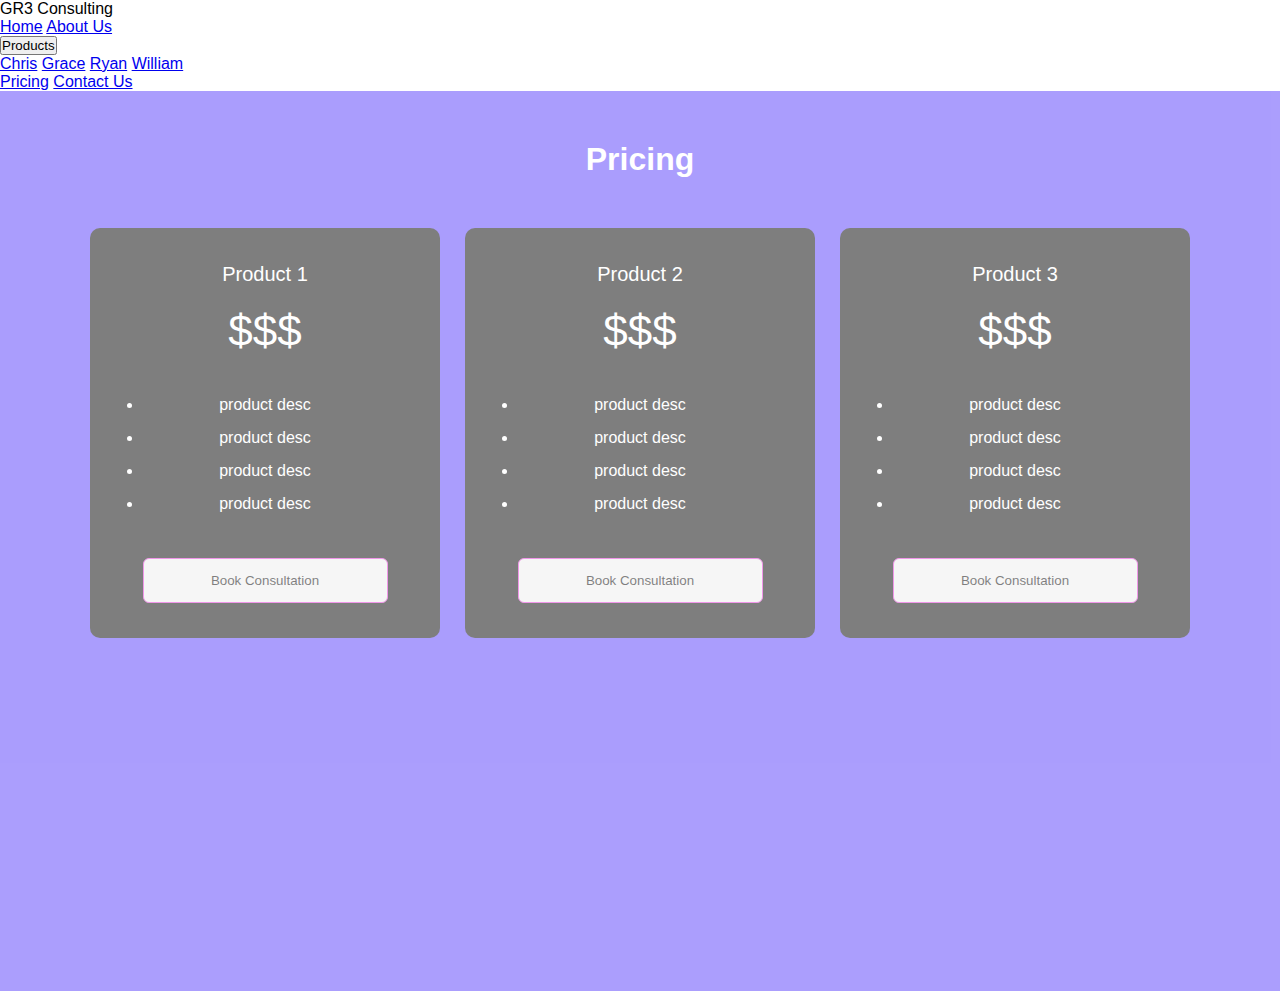
<file: pricing.html>
<!DOCTYPE html>
<html>
    <head>
        <meta name = "viewport" content = "width=device-width, initial-scale=1.0">
        <title> Pricing</title>
        <link rel ="stylesheet" href="stylesPrice.css">
    </head>

    <body>
        <!-- Navigation Start. Keep this consistent throughout the pages-->
    <nav>
        <div class="logo">GR3 Consulting</div>
        <div class="nav-items">
          <a href="index.html">Home</a> 
          <a href="aboutus.html">About Us</a> 
          <div class = "dropdown">
            <button class="dropbtn"> Products </button>
            <div class = "dropdown-content">
              <a href= "ChrisProduct.html"> Chris</a>
              <a href= "#"> Grace</a>
              <a href= "#"> Ryan</a>
              <a href= "#"> William</a>
            </div>
          </div>
          <a href="pricing.html">Pricing</a> 
          <a href="contact.html">Contact Us</a>
        </div>
      </nav>
      <!-- Navigation End. Keep this consistent throughout the pages-->

        <div class="container">
            <h2>Pricing</h2>
            <div class="price-row">
                <div class="price-col">
                    <p>Product 1</p>
                    <h3>$$$</h3>
                    <ul>
                        <li>product desc</li>
                        <li>product desc</li>
                        <li>product desc</li>
                        <li>product desc</li>
                    </ul>
                    <button> Book Consultation </button>
                </div>
                <div class="price-col">
                    <p>Product 2</p>
                    <h3>$$$</h3>
                    <ul>
                        <li>product desc</li>
                        <li>product desc</li>
                        <li>product desc</li>
                        <li>product desc</li>
                    </ul>
                    <button> Book Consultation </button>
                </div>
                <div class="price-col">
                    <p>Product 3</p>
                    <h3>$$$</h3>
                    <ul>
                        <li>product desc</li>
                        <li>product desc</li>
                        <li>product desc</li>
                        <li>product desc</li>
                    </ul>
                    <button> Book Consultation </button>
                </div>
            </div>
        </div>



    </body>
</html>
</file>
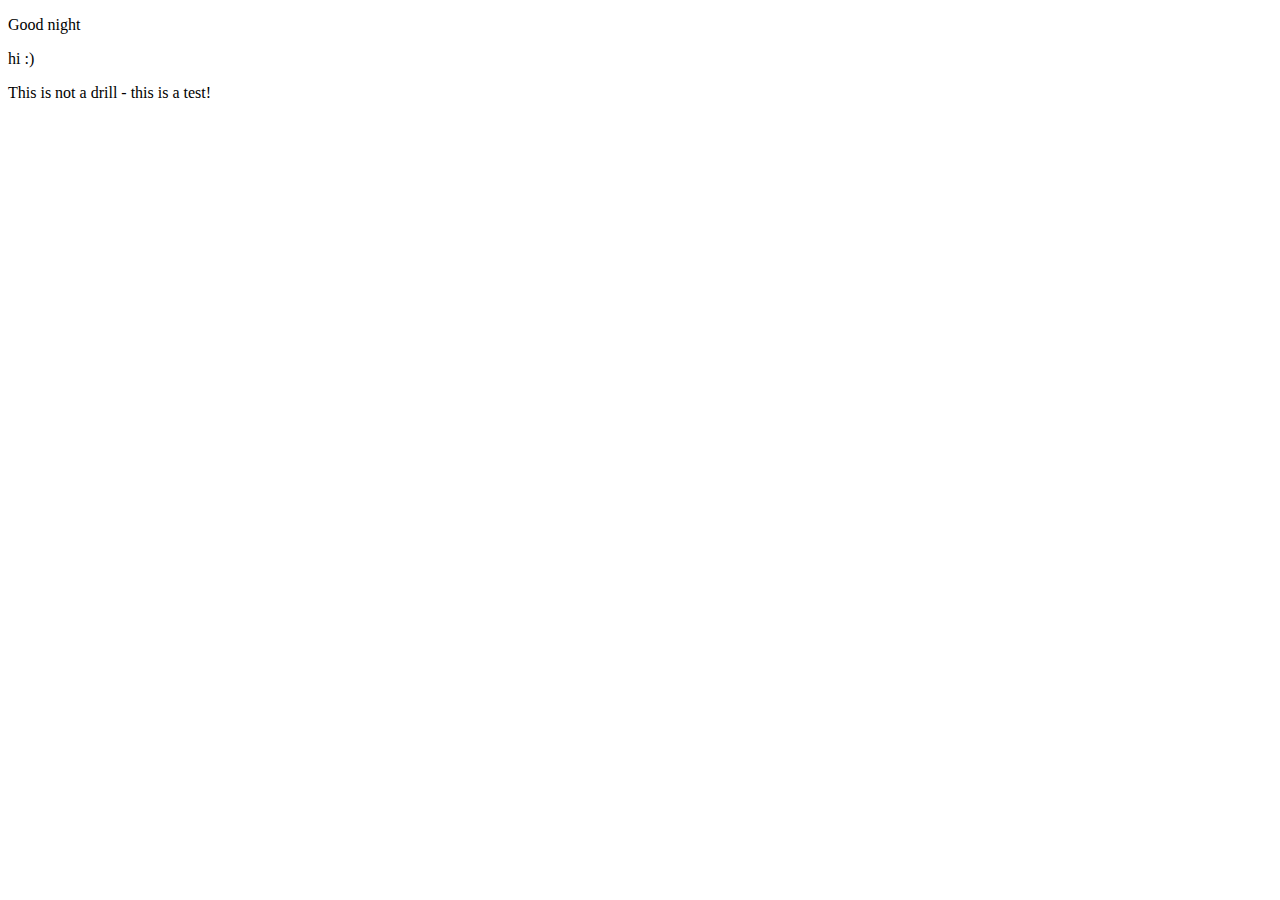
<file: test.html>
<!DOCTYPE html>
<html>
    <head>
        <title>Page Title</title>
    </head>
    <body>
        <!--This is a test edit by Grace-->
        <!-- This is a test edit by Will-->
        <!-- This is another edit by Will -->
        <!-- This is a test edit by Chris-->
        <!-- This is a test edit by Ryan-->
        <p> Good night</p>
        <p> hi :)</p>
        <p> This is not a drill - this is a test! </p>
    </body>
</html>
</file>
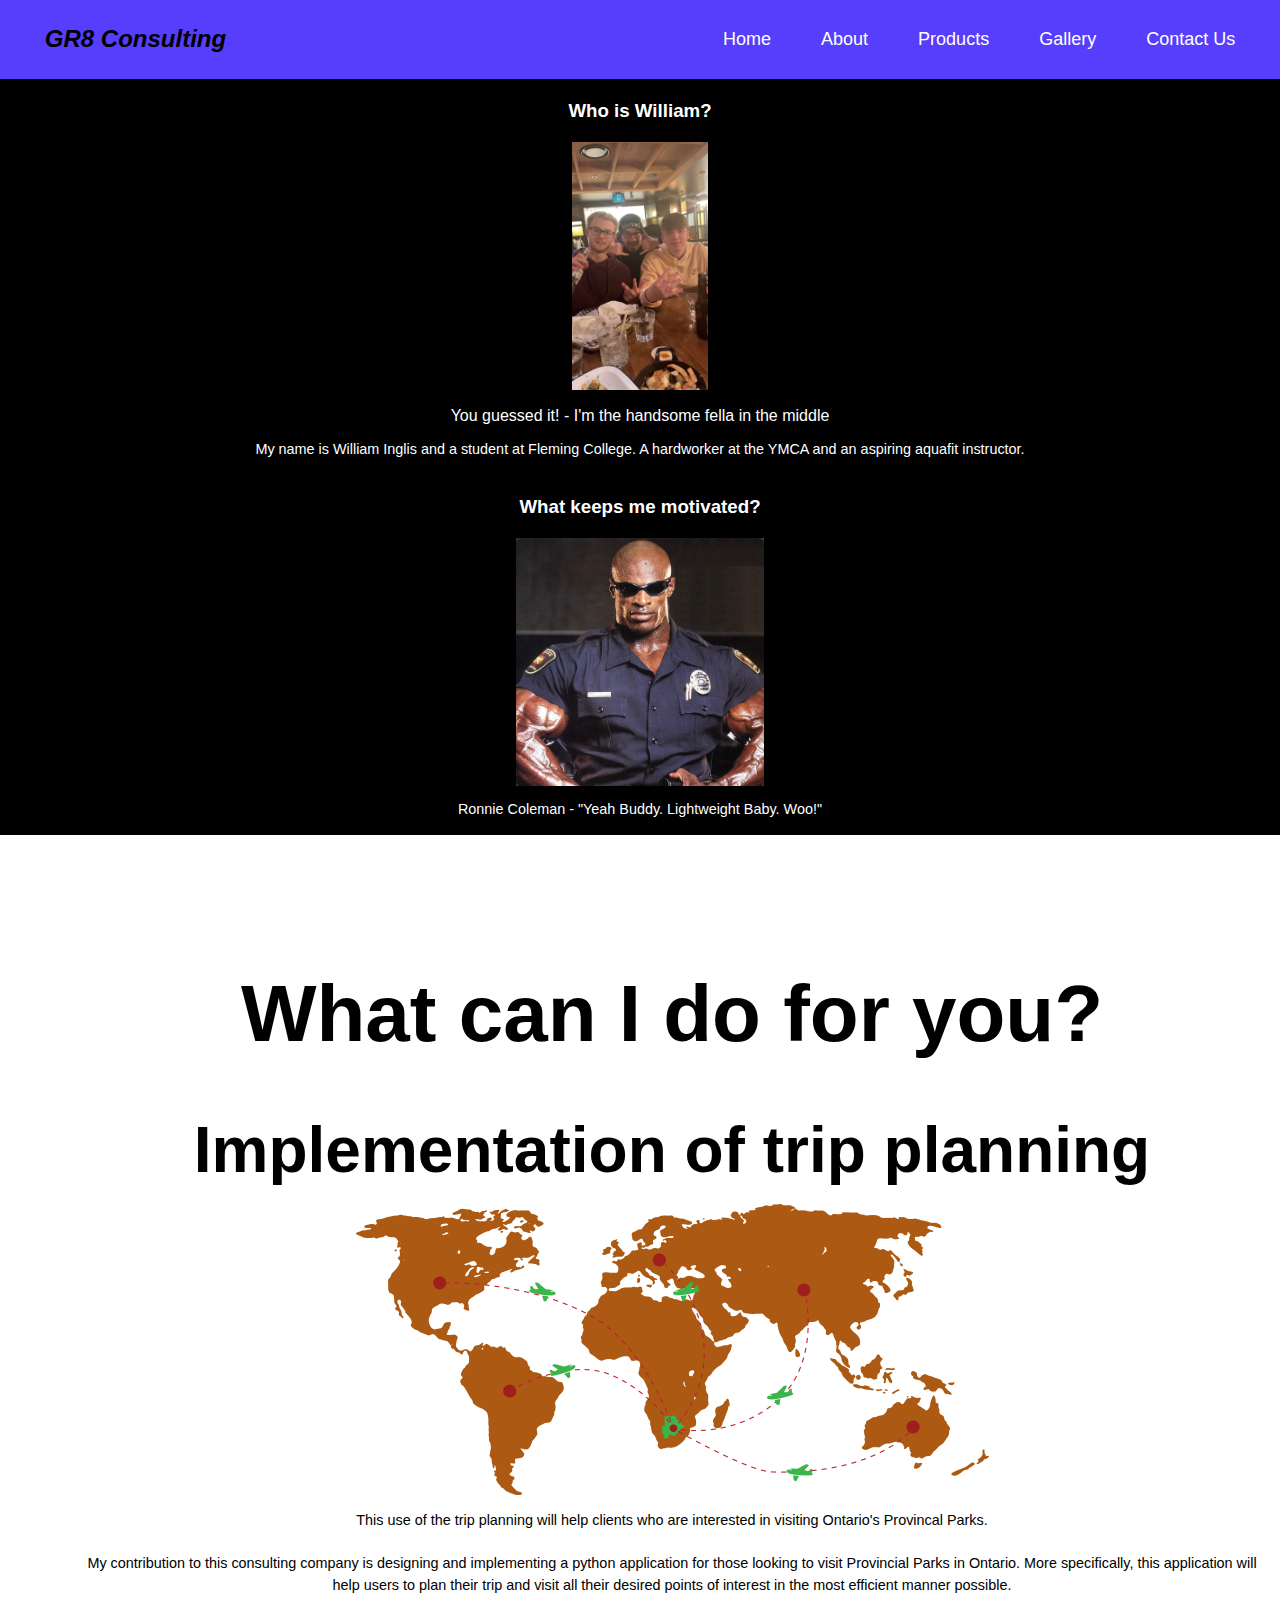
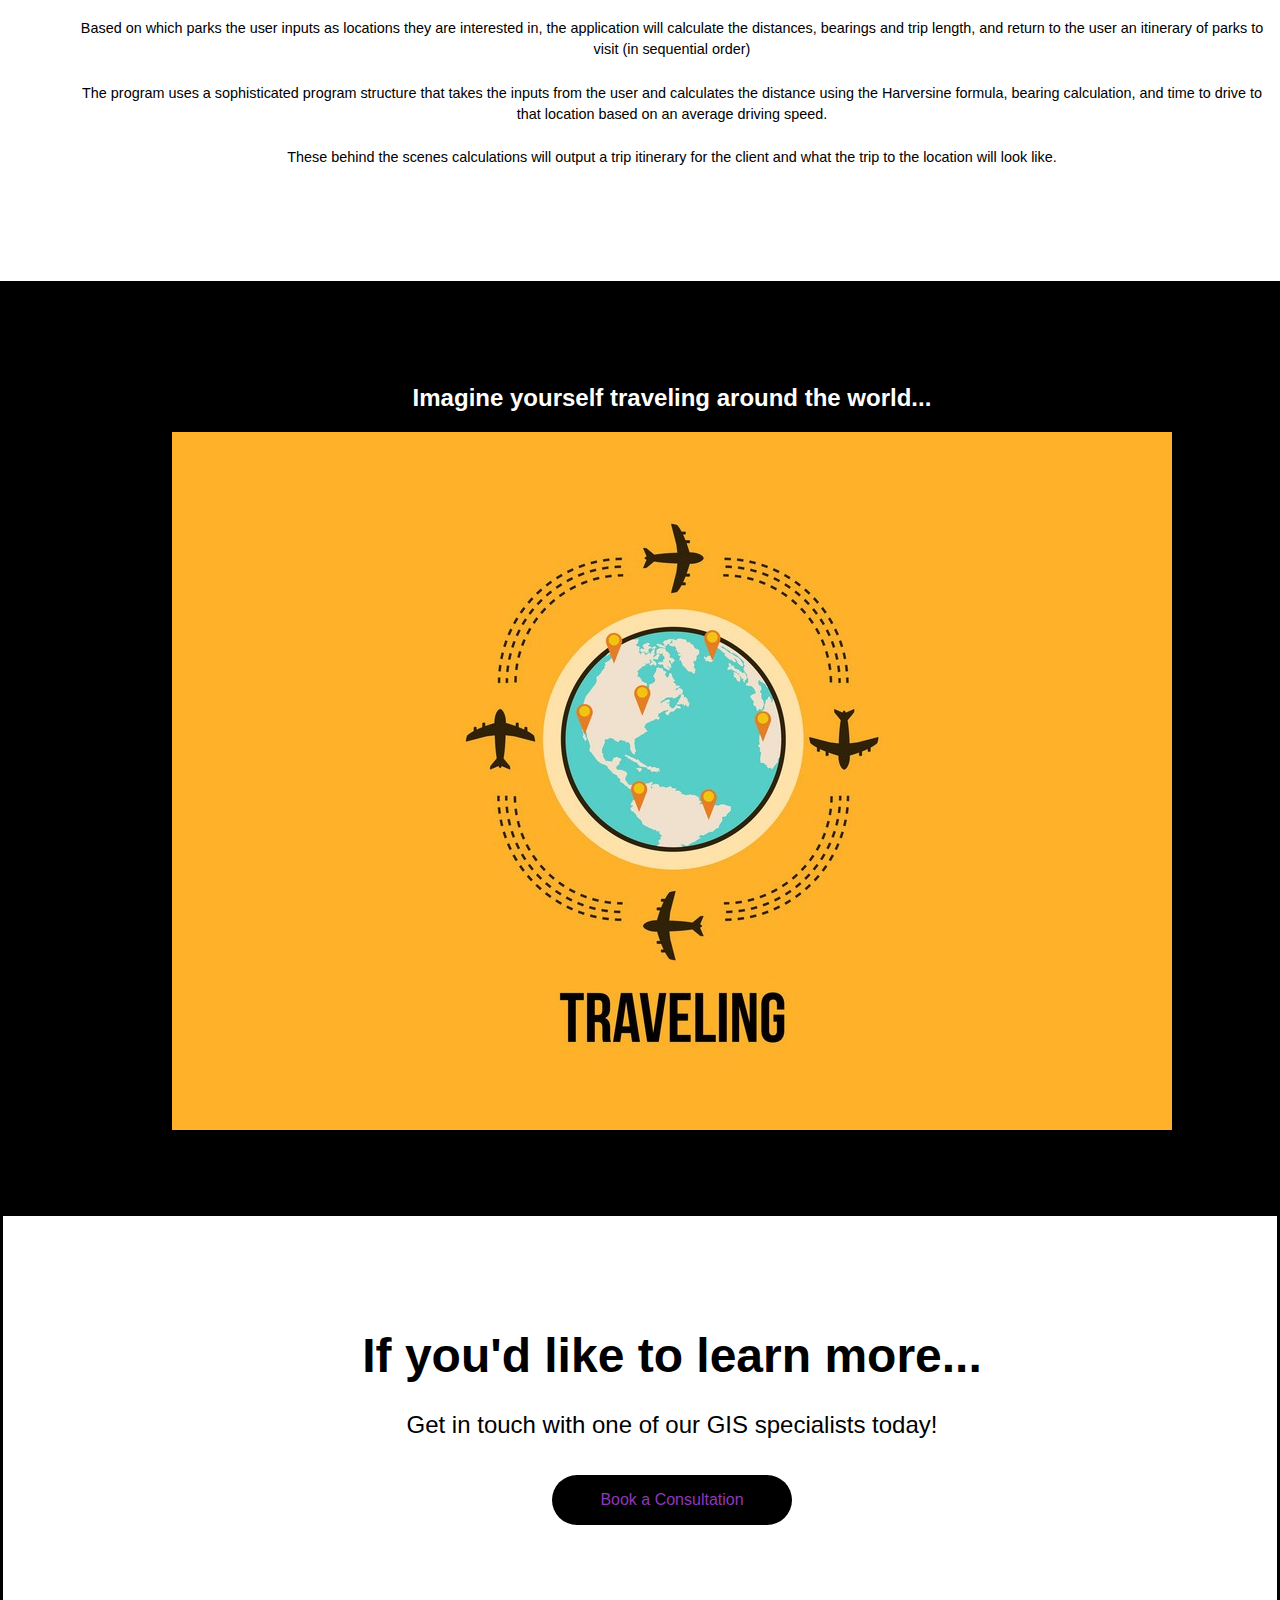
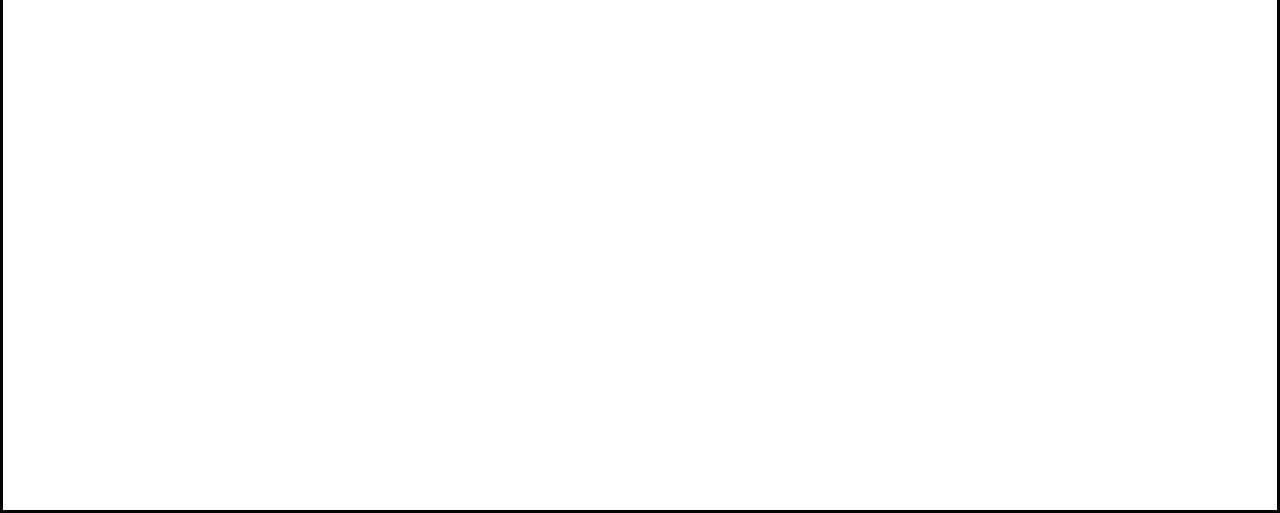
<file: WillProduct.html>
<!DOCTYPE html>
<html lang="en">
  <head>
    <meta charset="UTF-8">
    <meta name="viewport" content="width=device-width, initial-scale=1.0">
    <title>Trip Implementation</title>
    <link rel="stylesheet" href="styles.css">
  </head>
  <body>

    <!-- Navigation Start. Keep this consistent throughout the pages-->
    <nav class="navbar">
      <div class="logo">GR8 Consulting</div>
          <div class="nav-links">
              <input type="checkbox" id="checkbox_toggle" >
              <label for="checkbox_toggle" class="hamburger">&#9776;</label>  
              <div class="menu">
              <div class="list1"><a href="index.html">Home</a></div>
              <div class="list1"><a href="aboutus.html">About</a></div>     
              <div class="services list1">
              <a href="#">Products</a>
              <!-- DROPDOWN MENU -->
              <ul class="dropdown-content">
                  <li class="list2"><a href="ChrisProduct.html">Chris</a></li>
                  <li class="list2"><a href="bikeinfrastructure.html">Grace</a></li>
                  <li class="list2"><a href="WillProduct.html">William</a></li>
                  <li class="list2"><a href="hurricanemanagement.html">Ryan</a></li>
              </ul>
              </div>
              <div class="list1"><a href="gallery.html">Gallery</a></div>
              <div class="list1"><a href="contact.html">Contact Us</a></div>
          </div>    
      </div>
    </nav>
  <!-- Navigation End. Keep this consistent throughout the pages-->

  <!--  Who is William Section-->
  <section class="background0000">
    <div id="Section80">
      <h3>Who is William?</h3>
    </div>
    <div class='container3'>
      <img class='resize_fit_center'
        src='image/willy.JPG' alt="Will and Friends">
  </div>
  <p id="Section70">
    You guessed it! - I'm the handsome fella in the middle
  </p>
    <p id="Section71">
      My name is William Inglis and a student at Fleming College. A hardworker at the YMCA and an aspiring aquafit instructor.
    </p>
</section>
<!-- End of Who is William Section-->

<!--  Who is William Section-->
 <section class="background0000">
  <div id="Section79">
    <h3>What keeps me motivated?</h3>
  </div>
  <div class='container3'>
    <img class='resize_fit_center'
      src='image/Ronnie.JPG' alt="Will and Friendss">
</div>
  <p id="Section82">
    Ronnie Coleman - "Yeah Buddy. Lightweight Baby. Woo!"
  </p>
</section>
<!-- End of Who is William Section-->

<!-- My product Section-->
  <section class="background1">
    <div class="container2">
      <div class="centerr">
        <h1>What can I do for you?</h1>
        <h2>Implementation of trip planning</h2>
        <img class='resize_fit_center'
        src='image/TravelPhoto.jpg' alt="TravelPhoto">
        <p id="Section81">
          This use of the trip planning will help clients who are interested in visiting Ontario's Provincal Parks.
          <br>
          <br>
          My contribution to this consulting company is designing and implementing a python application for those looking to visit Provincial Parks in Ontario. More specifically, this application will help users to plan their trip and visit all their desired points of interest in the most efficient manner possible.
          <br>
          <br>
          Based on which parks the user inputs as locations they are interested in, the application will calculate the distances, bearings and trip length, and return to the user an itinerary of parks to visit (in sequential order)
          <br>
          <br>
          The program uses a sophisticated program structure that takes the inputs from the user and calculates the distance using the Harversine formula, bearing calculation, and time to drive to that location based on an average driving speed. 
          <br>
          <br>
          These behind the scenes calculations will output a trip itinerary for the client and what the trip to the location will look like. 
        </p>
      </div>
    </div>
  </section>
<!-- End of My Product Section-->

<!-- Travel photo centered-->
<section class="background0000">
  <div class="container2">
  <div class="centerr2">
    <h2>Imagine yourself traveling around the world...</h2>
    <img class='resize_fit_center'
      src='image/TravellPhoto.jpg' alt="TravelPhoto">
      </div>
    </div>
  </section>

    <!-- Concluding remarks and button to contact us page-->   
    <section class="background2">
      <div class="container2">
          <div class="center">
              <h1>If you'd like to learn more...</h1>
              <p>Get in touch with one of our GIS specialists today!</p>
              <button onclick = "myButton()">Book a Consultation</button>
          </div>
          <!--Back to Top Button-->
          <div>
              <button onclick="topFunction()" id="myBtn" title="Go to top">Top</button>
          </div>
      </div>
    </section>
    <script src="Script.js"></script> <!-- Call in script.js for button and other functions-->
    <script>
      // Get the button:
      let mybutton = document.getElementById("myBtn");
      
      // When the user scrolls down 20px from the top of the document, show the button
      window.onscroll = function() {scrollFunction()};
      
    </script>
  </body>

</html>
</file>
<file: styles.css>
/* Description: Master CSS file */

/*****************************************
Table Of Contents:
- Home (Index) Page (Owner: Ryan and Grace)
- Navigation (Owner: Grace)
- Button (Owner: Grace)
- Grace's Page (Owner: Grace)
- Chris' Page (Owner: Chris)
- Will's Page (Owner: Will)
- Ryan's Page (Owner: Ryan)
- Responsive Layout (Owner: Grace)
- Back to Top Button (Owner: Ryan)
******************************************/


/**************************/
/*     Home     */
/**************************/

/* CSS Start */

body {
    box-sizing: border-box;
    margin: 0;
    padding: 0;
    font-family: 'Trebuchet MS', 'Lucida Sans Unicode', 'Lucida Grande',
      'Lucida Sans', Arial, sans-serif;
  }

 .background1 {
    background: white;
 }
  
.background2 {
  min-height: 100vh;
  background:linear-gradient(rgba(198, 59, 250,.8),rgba(198, 59, 250,.8)), url(https://upload.wikimedia.org/wikipedia/commons/0/0e/World_Bedrock_Digital_Elevation_Model.png) no-repeat;
  background-size: cover;
  background-position: center;
  background-attachment: fixed;
  z-index: 0;
  overflow:hidden;
  position: relative;
  border-style: solid
}

.container {
  display: grid;
  grid-template-columns: 1fr 1fr;
  height: 95vh;
  padding: 0.5rem 1.33rem;
}

.containerindex {
  display: grid;
  grid-template-columns: 1fr 1fr;
  height: 95vh;
  padding: 1rem 6.5rem;
  border-bottom: 7px dashed #573DFC;
}

.container2{
  margin: 2rem;
  width: 100%; 
}

.center{
  justify-content: center;
  padding: 3rem;
  color:  #000;
  align-items: center;
  text-align: center;

}

.center h1 {
  margin-bottom: 1rem;
  font-size: 3rem;
}

.center p {
  margin-bottom: 2rem;
  font-size: 1.5rem;
  line-height: 1.5;
}
  
 .column-left {
    display: flex;
    flex-direction: column;
    justify-content: center;
    align-items: flex-start;
    color: #000;
    padding: 0rem 2rem;
 }
  
 .column-left h1 {
    margin-bottom: 1rem;
    font-size: 3rem;
 }
  
 .column-left p {
    margin-bottom: 2rem;
    font-size: 1.5rem;
    line-height: 1.5;
 }
  
 button {
    padding: 1rem 3rem;
    font-size: 1rem;
    border: none;
    color: #9137bb;
    background: #000;
    cursor: pointer;
    border-radius: 50px;
 }
  
 button:hover {
    background: #fff;
    color: #000;
 }
  
 .column-right {
    display: flex;
    flex-direction: column;
    justify-content: center;
    align-items: start;
    padding: 0rem 2rem;
 }

 .image {
    width: 100%;
    height: 100%;
 }

 .gif{
  max-width: 550px;
  max-height: 550px;
  width: 100%;
  height: 100%;
  display:flex;
  align-items:flex-end;
  justify-content:right;
  
 }

 .centergeneral{
  display:flex;
  align-items: center;
  justify-content: center;
 }

 html {
  box-sizing: border-box;
}

*, *:before, *:after {
  box-sizing: inherit;
}

.columnn {
  margin-left: auto;
  margin-right: auto;
  width: 25%;
  margin-bottom: 16px;
  padding: 5px;
}

/* Image dimensions */
.responsive3 {
  max-width: 250px;
  height: auto;
  width: 100%;
  display: block;
  margin-left: auto;
  margin-right: auto;
}

@media screen and (max-width: 770px) {
  .column {
    width: 100%;
    display: block;
  }
}

.cardd {
  box-shadow: 0 4px 8px 0 rgba(0, 0, 0, 0.2);
}

.containerr {
  padding: 0 16px;
}

.containerr::after, .roww::after {
  content: "";
  clear: both;
  display: table;
}

.titlee {
  color: grey;
  text-align: center;
}

.headerr {
  color: black;
  text-align: center;
}

.button3 {
  border: none;
  outline: 0;
  display: inline-block;
  padding: 8px;
  color: white;
  background-color: #000;
  text-align: center;
  cursor: pointer;
  width: 100%;
}

.button3:hover {
  background-color: #555;
}

/* CSS End */

a {
text-decoration: none;
}

.list1 {
list-style: none;
}

.list2 {
list-style: none;
padding: 0px;
}

.list2::before{
  content: '\27A5';
}

 /**************************/
/*     Navigation     */
/**************************/


 /*LOGO*/
 .logo {
  color: #000;
  font-size: 1.5rem;
  font-weight: bold;
  font-style: italic;
  padding: 0 2rem;
}

/* Navbar basics */
.navbar {
display: flex;
align-items: center;
justify-content: space-between;
background-color: #573DFC;
color: #fff;
padding: 0.8rem;
}

.nav-links a {
color: #fff;
align-items: center;
padding: 1rem;
}


/* NAVBAR MENU */
.menu {
display: flex;
gap: 1em;
font-size: 18px;
padding: 1rem;
}

.menu li:hover {
background-color: #573DFC;
border-radius: 5px;
transition: 0.3s ease !important;
}

.menu li {
padding: 8px 14px !important;
}

/* DROPDOWN MENU */

.services {
position: relative;
}

/* Dropdown content (hidden by default) */
.dropdown-content {
  display: none;
  position: absolute;
  background-color: #573DFC;
  min-width: 160px;
  box-shadow: 0px 8px 16px 0px rgba(0,0,0,0.2);
  z-index: 1;
}

.dropdown-content li + li {
margin-top: 10px;
}

.dropdown-content li {
padding: 0.5em 1em;
width: 8em;
text-align: center;
}

.dropdown-content li:hover {
background-color: #573DFC;
}

.services:hover .dropdown-content {
display: block;
}

/*RESPONSIVE NAVBAR MENU*/

/* CHECKBOX HACK */

input[type=checkbox]{
  display: none; 
  }
  
  /*HAMBURGER MENU*/
  
  .hamburger {
  display: none;
  font-size: 24px;
  user-select: none;
  }

/* Navigation Dropdown Menu CSS END*/

 /**************************/
/*     About Us Page    */
/**************************/

.nameid{
  font-size: 1.33rem;
  color:#573DFC;
  font-style: italic;
}


/**************************/
/*     Grace's Page     */
/**************************/


/* CSS START*/ 

/* #list1{
  text-align: center;
  color: #fff;
  list-style: square;
  list-style-position: inside;
  font-size: 1.5rem} */

  /*CSS FOR SLIDESHOW - Grace's Page*/

  * {
  box-sizing: border-box;
}

/* Position the image container (needed to position the left and right arrows) */
.container4 {
  position: relative;
  justify-content: center;
  align-items: center;
  text-align: center;
}

/* Hide the images by default */
.mySlides {
  display: none;
}

/* Add a pointer when hovering over the thumbnail images */
.cursor {
  cursor: pointer;
}

/* Next & previous buttons */
.prev,
.next {
  cursor: pointer;
  position:relative;
  top: 40%;
  width: auto;
  padding: 16px;
  margin-top: -50px;
  color: white;
  font-weight: bold;
  font-size: 20px;
  border-radius: 0 3px 3px 0;
  user-select: none;
}

/* Position the "next button" to the right */
.next {
  right: 0;
  border-radius: 3px 0 0 3px;
}

/* On hover, add a black background color with a little bit see-through */
.prev:hover,
.next:hover {
  background-color: rgba(0, 0, 0, 0.8);
}

/* Number text (1/3 etc) */
.numbertext {
  color: #f2f2f2;
  font-size: 12px;
  padding: 0.75rem 12px;
  position: absolute;
  top: 0;
}

/* Container for image text */
.caption-container {
  text-align: center;
  background-color: #573DFC;
  padding: 2px 16px;
  color: white;
}



.row:after {
  content: "";
  display: table;
  clear: both;
}

/* Three columns side by side */
.column {
  float: left;
  width: 25%;
  padding: 10px;
  margin: auto;
}

/* Add a transparency effect for thumnbail images */
.demo {
  opacity: 0.6;
  width: 50%;
}

.active,
.demo:hover {
  opacity: 1;
}

/* Misc CSS for Grace's page*/

  .background3{
  background: #573DFC;
  border-style: solid;
  opacity: 75%;
  }

  image.centered{
  display: block;
  margin-left: auto;
  margin-right: auto;
  }

  .PLayout1{
  display: block;
  font-size: 1.5rem;
  color: #fff;
  text-align: center;
  margin-right: 120em;
  margin-left: 120em; 
  }

  #HLayout1{
  display: block;
  font-size: 2.5rem;
  color: #fff;
  text-align: center; 
  }

  #PLayout2{
  display: block;
  font-size: 0.90rem;
  color: rgb(83, 79, 79);
  text-align: center;
  }

  #PLayout3{
    display: block;
    font-size: 0.90rem;
    color: rgb(83, 79, 79);
    text-align: center;
    }

  .image1 {
  width: 100%;
  max-width: 1000px
}

/* CSS END */


/**************************/
/*     Chris's Page    */
/**************************/


/* CSS START*/

/* Contact us Page */

* {
  box-sizing: border-box;
}

/* Create three equal columns that floats next to each other */
.column33 {
  float: left;
  margin: auto;
  width: 33.33%;
  padding: 10px;
}

/* Clear floats after the columns */
.rowcontact:after {
  content: "";
  display: table;
  clear: both;
}

/*rounding of images*/
.imageround{
  display: block;
  margin-left: auto;
  margin-right: auto;
  resize: 200px;
  border-radius: 40%;
  }

  @media screen and (max-width: 768px) {
    .column33 {
      width: 100%;
    }}
/*..............................Chris Product Page........................................*/
/* The grid: Four equal columns that floats next to each other */
.column25 {
  float: left;
  width: 25%;
  padding: 10px;
}

/* Style the images inside the grid */
.column25 img {
  opacity: 0.8; 
  cursor: pointer; 
}

.column25 img:hover {
  opacity: 1;
}


/* The expanding image container */
.containerrelative {
  position: relative;
  display: none;
}

.imageproductchris {
  max-width: 1000px;
  width: 100%;
}



/*..............END CHRIS PRODUCT PAGE....................*/

.background000{
background: black;
border-style: solid;
opacity: 100%;
}


#PLayout1{
  display: block;
  font-size: 1.5rem;
  color: #fff;
  text-align: center;
  margin-right: 120em;
  margin-left: 120em; 
}

#Section{
  display: block;
  font-size: 1rem;
  color: rgb(255, 255, 255);
  text-align: center;
}

#Section2{
  display: block;
  font-size: 0.90rem;
  color: rgb(0, 0, 0);
  text-align: center;
  }


/* CSS END */


/**************************/
/*     Will's Page    */
/**************************/

/*CSS Start*/

.background0000{
background: black;
border-style: solid;
opacity: 100%;
}

image.centered{
display: block;
margin-left: auto;
margin-right: auto;
}

#PLayout1{
  display: block;
  font-size: 1.5rem;
  color: #fff;
  text-align: center;
  margin-right: 120em;
  margin-left: 120em; 
}

#HLayout1{
  display: block;
  font-size: 2.5rem;
  color: #fff;
  text-align: center; 
}

#Section70{
  display: block;
  font-size: 1rem;
  color: rgb(255, 255, 255);
  text-align: center;
}

#Section79{
  display: block;
  font-size: 1rem;
  color: rgb(255, 255, 255);
  text-align: center;
}

#Section80{
  display: block;
  font-size: 1rem;
  color: rgb(255, 255, 255);
  text-align: center;
}

#Section71{
  display: block;
  font-size: 0.90rem;
  color: rgb(255, 255, 255);
  text-align: center;
  }

#Section81{
  display: block;
  font-size: 0.90rem;
  color: rgb(0, 0, 0);
  text-align: center;
} 

#Section82{
  display: block;
  font-size: 0.90rem;
  color: rgb(255, 255, 255);
  text-align: center;
} 

.image1 {
  width: 60%;
}

#row2{
content: "";
display: table;
clear: both;
color: rgb(255, 255, 255);
}

.container3{
margin: 10px;
width: 250px;
height: 250px;
margin-left: auto;
margin-right: auto;
line-height: 115px;
text-align: center;
border: 1px solid black;
}

.resize_fit_center {
max-width:100%;
max-height:100%;
text-align: center;
vertical-align: middle;
}

.centerr{
justify-content: center;
padding: 3rem;
color:  #000;
align-items: center;
text-align: center;
}

.centerr2{
  justify-content: center;
  padding: 3rem;
  color:  rgb(255, 255, 255);
  align-items: center;
  text-align: center;
  }

.centerr h1 {
margin-bottom: 1rem;
font-size: 5rem;
}

.centerr h2 {
  margin-bottom: 1rem;
  font-size: 4rem;
}

.centerr p {
margin-bottom: 2rem;
font-size: 3rem;
line-height: 1.5;
}

/*CSS End*/

/**************************/
/*     Ryan's Page    */
/**************************/

/*CSS Start*/

.header3 {  
  text-align: center;
	font-size: 50px;
	font-family: Garamond;
}

.background000{
background: black;
border-style: solid;
opacity: 100%;
align-items: center;
}

.imagerr {
	display: block;
	margin-left: auto;
	margin-right: auto;
	max-width: 100%;
	height: auto;
}

#PLayout13{
  display: block;
  font-size: 1.5rem;
  color: #fff;
  text-align: center;
  margin-right: 120em;
  margin-left: 120em; 
}

#HLayout13{
  display: block;
  font-size: 2.5rem;
  color: #fff;
  text-align: center; 
}

#Section13{
  display: block;
  font-size: 1rem;
  color: rgb(255, 255, 255);
  text-align: center;
}

#Section21{
  display: block;
  font-size: 0.90rem;
  color: rgb(0, 0, 0);
  text-align: center;
  }

#row21{
  content: "";
  display: table;
  clear: both;
  color: rgb(255, 255, 255);
  }

.container31 {
  position: relative;
  justify-content: left;
  text-align: left;
  padding: 15px;
}

.resize_fit_center {
  max-width:100%;
  left: auto;
  right: auto;
  max-height:100%;
  text-align: center;
  vertical-align: middle;
}

.columnn3 {
  float: left;
  width: 33.33%;
  padding: 5px;
}

/* Clearfix (clear floats) */
.roww3::after {
  content: "";
  clear: both;
  display: table;
}

/* Image dimensions */
.responsive2 {
  max-width: 1000px;
  height: auto;
  width: 100%;
  display: block;
  margin-left: auto;
  margin-right: auto;
}

/*CSS End*/


/******************************/
/*     Back To Top Button     */
/******************************/
#myBtn {
display: none; /* Hidden by default */
position: fixed; /* Fixed/sticky position */
bottom: 20px; /* Place the button at the bottom of the page */
right: 30px; /* Place the button 30px from the right */
z-index: 99; /* Make sure it does not overlap */
border: none; /* Remove borders */
outline: none; /* Remove outline */
background-color: rgb(76, 0, 255); /* Set a background color */
color: white; /* Text color */
cursor: pointer; /* Add a mouse pointer on hover */
padding: 15px; /* Some padding */
border-radius: 10px; /* Rounded corners */
font-size: 18px; /* Increase font size */
}

#myBtnn {
  display: none; /* Hidden by default */
  position: fixed; /* Fixed/sticky position */
  bottom: 20px; /* Place the button at the bottom of the page */
  right: 30px; /* Place the button 30px from the right */
  z-index: 99; /* Make sure it does not overlap */
  border: none; /* Remove borders */
  outline: none; /* Remove outline */
  background-color: rgb(76, 0, 255); /* Set a background color */
  color: white; /* Text color */
  cursor: pointer; /* Add a mouse pointer on hover */
  padding: 15px; /* Some padding */
  border-radius: 10px; /* Rounded corners */
  font-size: 18px; /* Increase font size */
  }

#myBtn:hover {
background-color: #555; /* Add a dark-grey background on hover */
}

#myBtnn:hover {
  background-color: #555; /* Add a dark-grey background on hover */
  }
/* Responsive layout - when the screen is less than 600px wide, make the three columns stack on top of each other instead of next to each other */

@media screen and (max-width: 768px) {
  .column {
        width: 100%;
  }
  .container {
    grid-template-columns: 1fr;
  }
  .menu {
  display:none;
  position: absolute;
  background-color:#573DFC;
  right: 0;
  left: 0;
  text-align: center;
  padding: 16px 0;

  }

  .menu li:hover {
  display: inline-block;
  background-color:#573DFC;
  transition: 0.3s ease;

  }

  .menu li + li {
  margin-top: 12px;

  }

  input[type=checkbox]:checked ~ .menu{
  display: block;
  }

  .hamburger {
  display: block;
  }

  .dropdown {
  left: 50%;
  top: 30px;
  transform: translateX(35%);
  }

  .dropdown li:hover {
  background-color: #573DFC;
  } 
}


/*Responsive layout end*/
</file>
<file: stylesPrice.css>
/* Template for Pricing Page */

*{
    margin:0;
    padding:0;
    box-sizing: border-box;
    font-family: 'Trebuchet MS', 'Lucida Sans Unicode', 'Lucida Grande',
      'Lucida Sans', Arial, sans-serif;
}

.container{
    width: 100%;
    min-height: 100vh;
    background: #573DFC;
    opacity: 50%;
}

.container h2{
    color: #fff;
    font-size: 32px;
    padding: 50px 0;
    text-align: center;
}

.price-row{
    width:90%;
    max-width: 1100px;
    margin: auto;
    display: grid;
    grid-template-columns: repeat(auto-fit, minmax(250px,1fr)); 
    grid-gap: 25px;
}

.price-col{
    background: #000000;
    padding: 10% 15%;
    border-radius: 10px;
    color:#fff;
    text-align: center 
}

.price-col p{
    font-size: 20px;

}

.price-col h3{
    font-size: 44px;
    margin: 20px 0px 40px; 
    font-weight: 500
}

.price col ul{
    text-align: left;
    margin: 20px 0;
    color: #fff;
    list-style: none;
}

.price-col ul li{
    margin: 15px 0;
}

.price-col ul li before{
    content:'\2022';
    color:#e330d4;
    font-weight: bold;
    margin-right: 8px;
} 

.price-col button{
    width:100%;
    padding : 14px 0;
    background: trnasparent;
    color:rgb(0, 0, 0);
    font: size 15px;
    border:1px solid #e330d4;
    border-radius:6px;
    margin-top:30px;
    cursor:pointer; 
}

.price-col button:hover{
    background: #e330d4;
}
</file>
